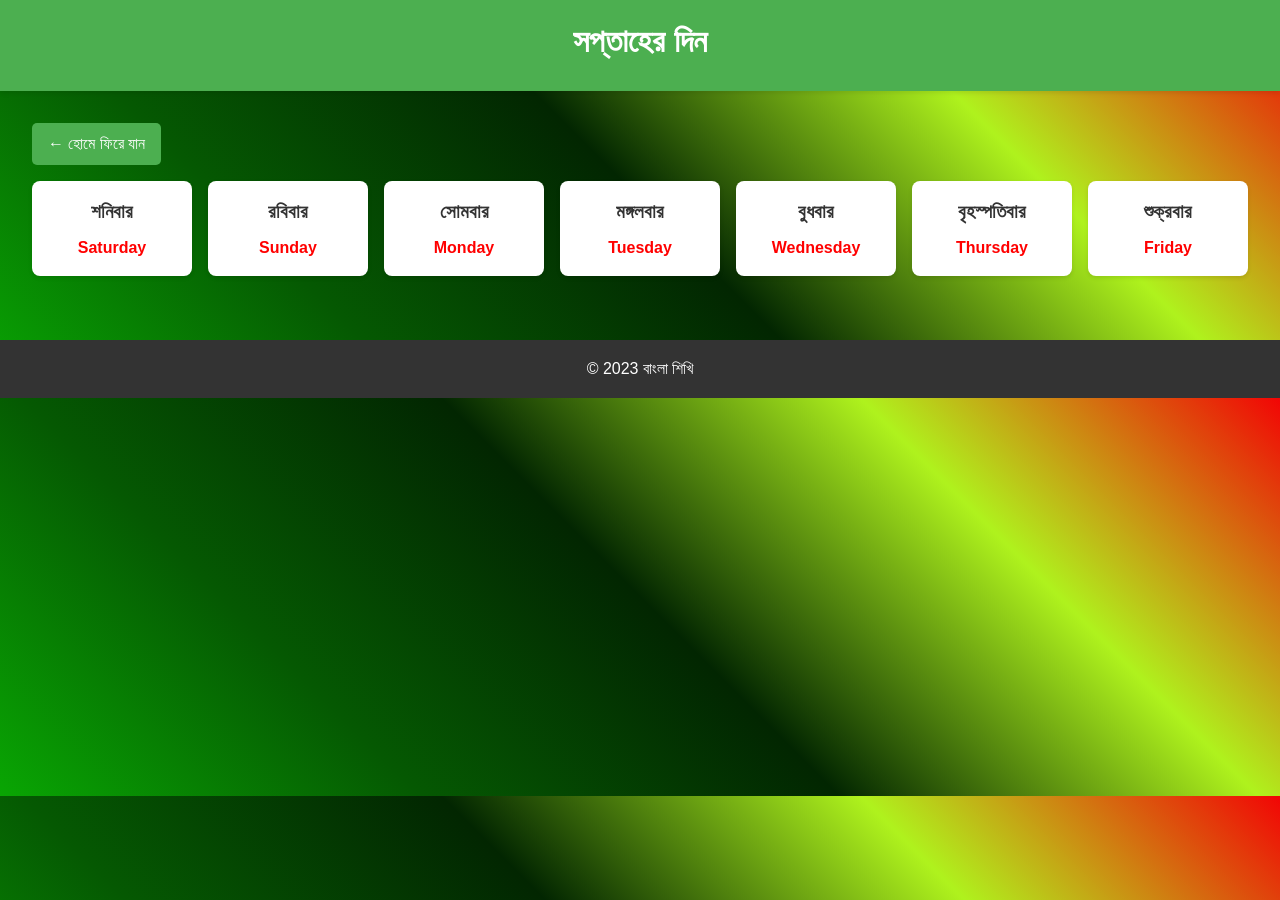
<file: pages/days.html>
<!DOCTYPE html>
<html lang="bn">
<head>
    <meta charset="UTF-8">
    <meta name="viewport" content="width=device-width, initial-scale=1.0">
    <title>বাংলা শিখি - সপ্তাহের দিন</title>
    <link rel="stylesheet" href="../style.css">
</head>
<body class="days-page">
    <header>
        <h1>সপ্তাহের দিন</h1>
    </header>
    
    <main class="page-container">
        <a href="../index.html" class="back-button">← হোমে ফিরে যান</a>
        
        <div class="item-grid">
            <div class="item-card day-item" data-audio="../audio/days/saturday.mp3">
                <h3>শনিবার</h3>
                <p>Saturday</p>
            </div>
            
            <div class="item-card day-item" data-audio="../audio/days/sunday.mp3">
                <h3>রবিবার</h3>
                <p>Sunday</p>
            </div>
            
            <div class="item-card day-item" data-audio="../audio/days/monday.mp3">
                <h3>সোমবার</h3>
                <p>Monday</p>
            </div>

            <div class="item-card day-item" data-audio="../audio/days/monday.mp3">
                <h3>মঙ্গলবার</h3>
                <p>Tuesday</p>
            </div>

            <div class="item-card day-item" data-audio="../audio/days/monday.mp3">
                <h3>বুধবার</h3>
                <p>Wednesday</p>
            </div>

            <div class="item-card day-item" data-audio="../audio/days/monday.mp3">
                <h3>বৃহস্পতিবার</h3>
                <p>Thursday</p>
            </div>
            
            <div class="item-card day-item" data-audio="../audio/days/monday.mp3">
                <h3>শুক্রবার</h3>
                <p>Friday</p>
            </div>
        </div>
    </main>
    
    <footer>
        <p>© 2023 বাংলা শিখি</p>
    </footer>
    
    <script src="../script.js"></script>
    <script>
        document.querySelectorAll('.day-item').forEach(item => {
            item.addEventListener('click', function() {
                const audioPath = this.getAttribute('data-audio');
                const audio = new Audio(audioPath);
                audio.play().catch(e => console.log("Audio error:", e));
            });
        });
    </script>
</body>
</html>
</file>
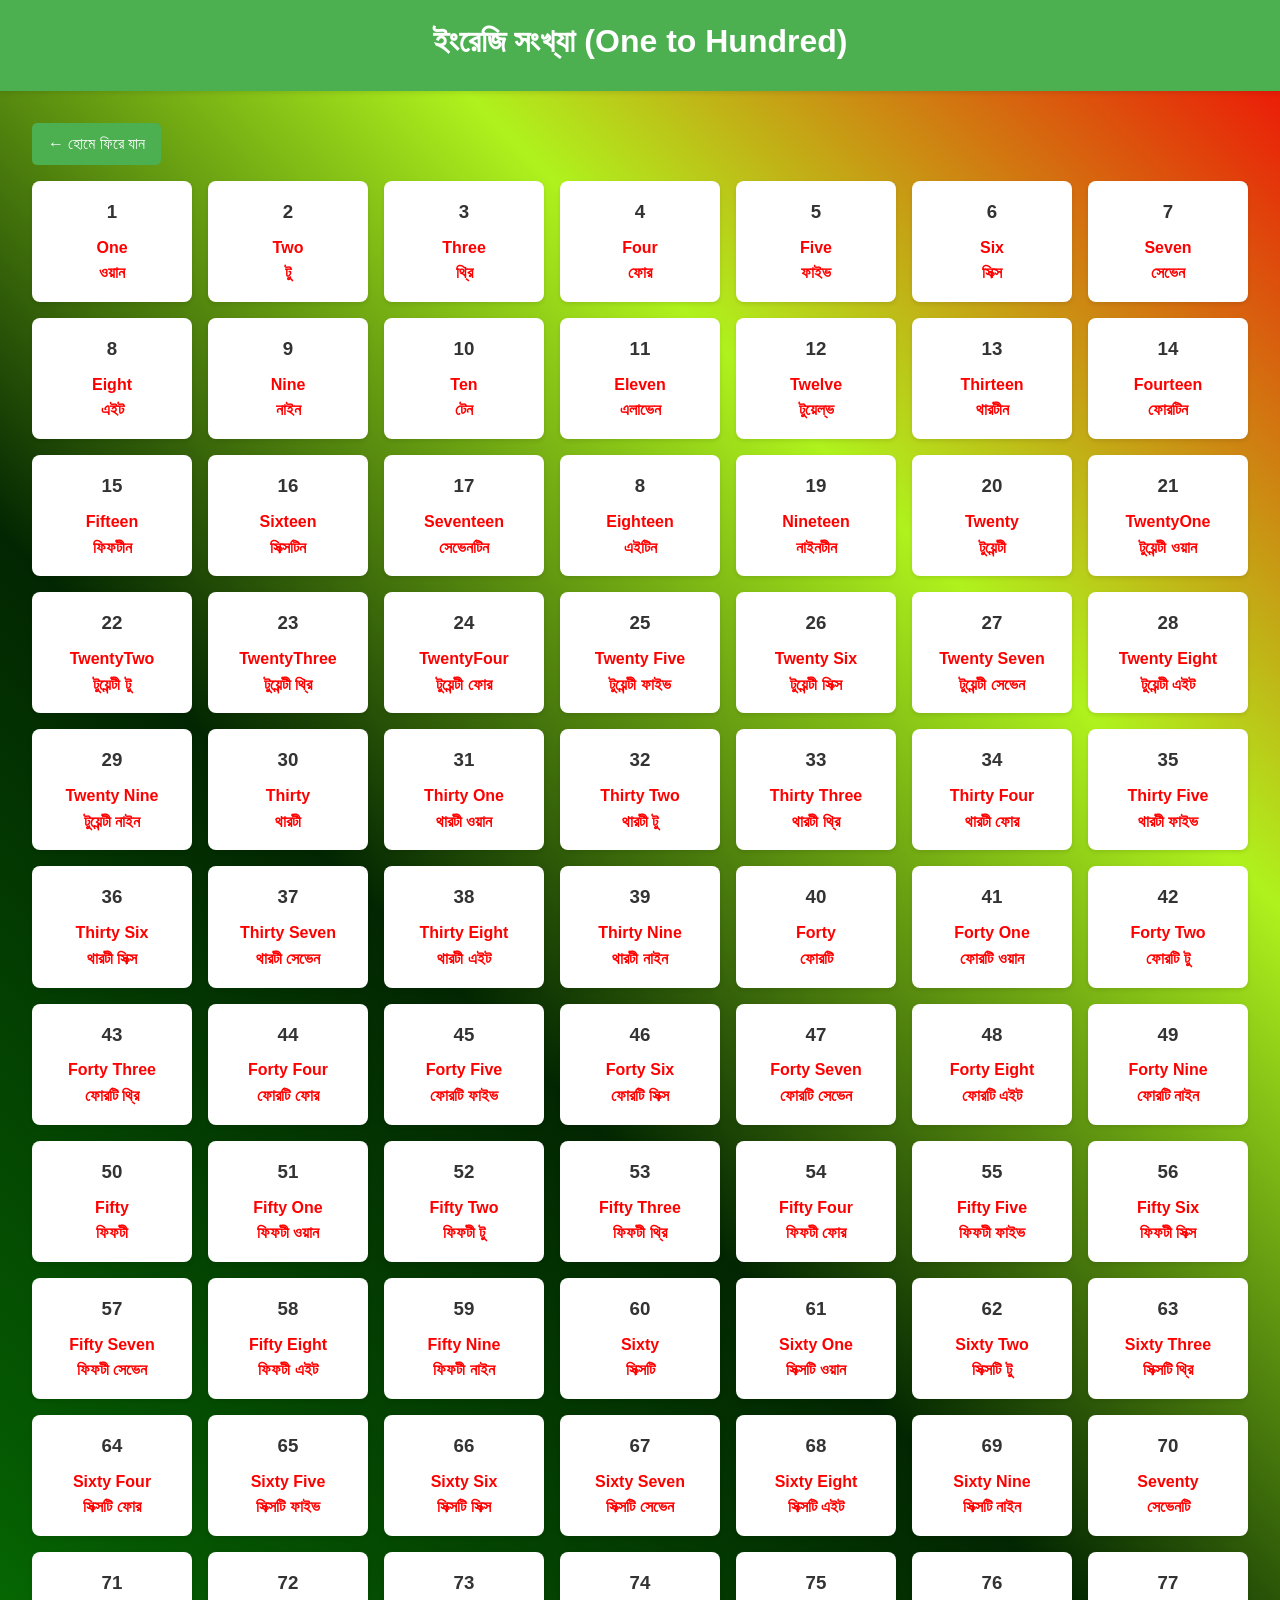
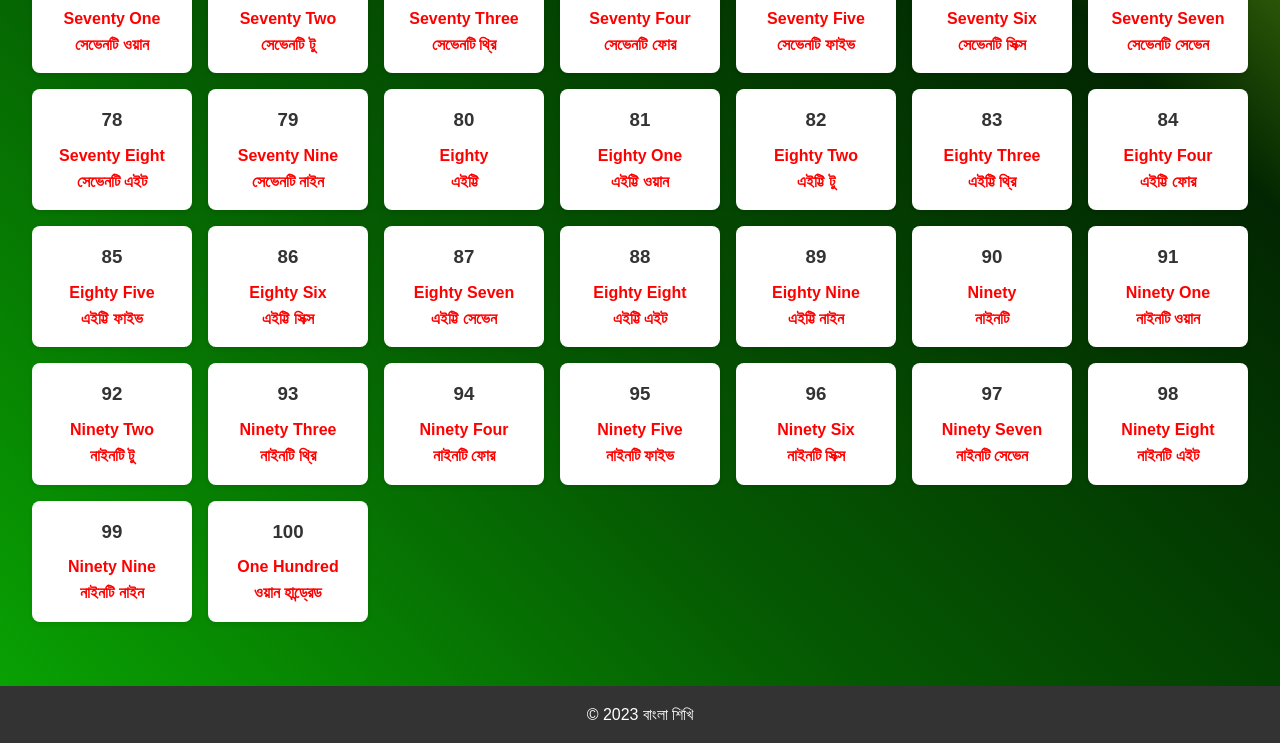
<file: pages/english-numbers.html>
<!DOCTYPE html>
<html lang="bn">
<head>
    <meta charset="UTF-8">
    <meta name="viewport" content="width=device-width, initial-scale=1.0">
    <title>বাংলা শিখি - ইংরেজি সংখ্যা</title>
    <link rel="stylesheet" href="../style.css">
</head>
<body class="english-numbers-page">
    <header>
        <h1>ইংরেজি সংখ্যা (One to Hundred)</h1>
    </header>
    
    <main class="page-container">
        <a href="../index.html" class="back-button">← হোমে ফিরে যান</a>
        
        <div class="item-grid">
            <div class="item-card english-number-item" data-audio="../audio/english-numbers/one.mp3">
                <h3>1</h3>
                <p>One</p>
                <p>ওয়ান</p>
            </div>
            
            <div class="item-card english-number-item" data-audio="../audio/english-numbers/two.mp3">
                <h3>2</h3>
                <p>Two</p>
                <p>টু</p>
            </div>
            
            <div class="item-card english-number-item" data-audio="../audio/english-numbers/three.mp3">
                <h3>3</h3>
                <p>Three</p>
                <p>থ্রি</p>
            </div>
            
            <div class="item-card english-number-item" data-audio="../audio/english-numbers/four.mp3">
                <h3>4</h3>
                <p>Four</p>
                <p>ফোর</p>
            </div>
            
            <div class="item-card english-number-item" data-audio="../audio/english-numbers/five.mp3">
                <h3>5</h3>
                <p>Five</p>
                <p>ফাইভ</p>
            </div>
            
            <div class="item-card english-number-item" data-audio="../audio/english-numbers/six.mp3">
                <h3>6</h3>
                <p>Six</p>
                <p>সিক্স</p>
            </div>
            
            <div class="item-card english-number-item" data-audio="../audio/english-numbers/seven.mp3">
                <h3>7</h3>
                <p>Seven</p>
                <p>সেভেন</p>
            </div>
            
            <div class="item-card english-number-item" data-audio="../audio/english-numbers/eight.mp3">
                <h3>8</h3>
                <p>Eight</p>
                <p>এইট</p>
            </div>
            
            <div class="item-card english-number-item" data-audio="../audio/english-numbers/nine.mp3">
                <h3>9</h3>
                <p>Nine</p>
                <p>নাইন</p>
            </div>
            
            <div class="item-card english-number-item" data-audio="../audio/english-numbers/ten.mp3">
                <h3>10</h3>
                <p>Ten</p>
                <p>টেন</p>
            </div>

            <div class="item-card english-number-item" data-audio="../audio/english-numbers/one.mp3">
                <h3>11</h3>
                <p>Eleven</p>
                <p>এলাভেন</p>
            </div>
            
            <div class="item-card english-number-item" data-audio="../audio/english-numbers/two.mp3">
                <h3>12</h3>
                <p>Twelve</p>
                <p>টুয়েল্ভ</p>
            </div>
            
            <div class="item-card english-number-item" data-audio="../audio/english-numbers/three.mp3">
                <h3>13</h3>
                <p>Thirteen</p>
                <p>থারটীন</p>
            </div>
            
            <div class="item-card english-number-item" data-audio="../audio/english-numbers/four.mp3">
                <h3>14</h3>
                <p>Fourteen</p>
                <p>ফোরটিন</p>
            </div>
            
            <div class="item-card english-number-item" data-audio="../audio/english-numbers/five.mp3">
                <h3>15</h3>
                <p>Fifteen</p>
                <p>ফিফটীন</p>
            </div>
            
            <div class="item-card english-number-item" data-audio="../audio/english-numbers/six.mp3">
                <h3>16</h3>
                <p>Sixteen</p>
                <p>সিক্সটিন</p>
            </div>
            
            <div class="item-card english-number-item" data-audio="../audio/english-numbers/seven.mp3">
                <h3>17</h3>
                <p>Seventeen</p>
                <p>সেভেনটিন</p>
            </div>
            
            <div class="item-card english-number-item" data-audio="../audio/english-numbers/eight.mp3">
                <h3>8</h3>
                <p>Eighteen</p>
                <p>এইটিন</p>
            </div>
            
            <div class="item-card english-number-item" data-audio="../audio/english-numbers/nine.mp3">
                <h3>19</h3>
                <p>Nineteen</p>
                <p>নাইনটীন</p>
            </div>
            
            <div class="item-card english-number-item" data-audio="../audio/english-numbers/ten.mp3">
                <h3>20</h3>
                <p>Twenty</p>
                <p>টুয়েন্টী</p>
            </div>

            <div class="item-card english-number-item" data-audio="../audio/english-numbers/one.mp3">
                <h3>21</h3>
                <p>TwentyOne</p>
                <p>টুয়েন্টী ওয়ান</p>
            </div>
            
            <div class="item-card english-number-item" data-audio="../audio/english-numbers/two.mp3">
                <h3>22</h3>
                <p>TwentyTwo</p>
                <p>টুয়েন্টী টু</p>
            </div>
            
            <div class="item-card english-number-item" data-audio="../audio/english-numbers/three.mp3">
                <h3>23</h3>
                <p>TwentyThree</p>
                <p>টুয়েন্টী থ্রি</p>
            </div>
            
            <div class="item-card english-number-item" data-audio="../audio/english-numbers/four.mp3">
                <h3>24</h3>
                <p>TwentyFour</p>
                <p>টুয়েন্টী ফোর</p>
            </div>
            
            <div class="item-card english-number-item" data-audio="../audio/english-numbers/five.mp3">
                <h3>25</h3>
                <p>Twenty Five</p>
                <p>টুয়েন্টী ফাইভ</p>
            </div>
            
            <div class="item-card english-number-item" data-audio="../audio/english-numbers/six.mp3">
                <h3>26</h3>
                <p>Twenty Six</p>
                <p>টুয়েন্টী সিক্স</p>
            </div>
            
            <div class="item-card english-number-item" data-audio="../audio/english-numbers/seven.mp3">
                <h3>27</h3>
                <p>Twenty Seven</p>
                <p>টুয়েন্টী সেভেন</p>
            </div>
            
            <div class="item-card english-number-item" data-audio="../audio/english-numbers/eight.mp3">
                <h3>28</h3>
                <p>Twenty Eight</p>
                <p>টুয়েন্টী এইট</p>
            </div>
            
            <div class="item-card english-number-item" data-audio="../audio/english-numbers/nine.mp3">
                <h3>29</h3>
                <p>Twenty Nine</p>
                <p>টুয়েন্টী নাইন</p>
            </div>
            
            <div class="item-card english-number-item" data-audio="../audio/english-numbers/ten.mp3">
                <h3>30</h3>
                <p>Thirty </p>
                <p>থারটী </p>
            </div>

            <div class="item-card english-number-item" data-audio="../audio/english-numbers/one.mp3">
                <h3>31</h3>
                <p>Thirty One</p>
                <p>থারটী ওয়ান</p>
            </div>
            
            <div class="item-card english-number-item" data-audio="../audio/english-numbers/two.mp3">
                <h3>32</h3>
                <p>Thirty Two</p>
                <p>থারটী টু</p>
            </div>
            
            <div class="item-card english-number-item" data-audio="../audio/english-numbers/three.mp3">
                <h3>33</h3>
                <p>Thirty Three</p>
                <p>থারটী থ্রি</p>
            </div>
            
            <div class="item-card english-number-item" data-audio="../audio/english-numbers/four.mp3">
                <h3>34</h3>
                <p>Thirty Four</p>
                <p>থারটী ফোর</p>
            </div>
            
            <div class="item-card english-number-item" data-audio="../audio/english-numbers/five.mp3">
                <h3>35</h3>
                <p>Thirty Five</p>
                <p>থারটী ফাইভ</p>
            </div>
            
            <div class="item-card english-number-item" data-audio="../audio/english-numbers/six.mp3">
                <h3>36</h3>
                <p>Thirty Six</p>
                <p>থারটী সিক্স</p>
            </div>
            
            <div class="item-card english-number-item" data-audio="../audio/english-numbers/seven.mp3">
                <h3>37</h3>
                <p>Thirty Seven</p>
                <p>থারটী সেভেন</p>
            </div>
            
            <div class="item-card english-number-item" data-audio="../audio/english-numbers/eight.mp3">
                <h3>38</h3>
                <p>Thirty Eight</p>
                <p>থারটী এইট</p>
            </div>
            
            <div class="item-card english-number-item" data-audio="../audio/english-numbers/nine.mp3">
                <h3>39</h3>
                <p>Thirty Nine</p>
                <p>থারটী নাইন</p>
            </div>
            
            <div class="item-card english-number-item" data-audio="../audio/english-numbers/ten.mp3">
                <h3>40</h3>
                <p>Forty </p>
                <p>ফোরটি </p>
            </div>

            <div class="item-card english-number-item" data-audio="../audio/english-numbers/one.mp3">
                <h3>41</h3>
                <p>Forty One</p>
                <p>ফোরটি ওয়ান</p>
            </div>
            
            <div class="item-card english-number-item" data-audio="../audio/english-numbers/two.mp3">
                <h3>42</h3>
                <p>Forty Two</p>
                <p>ফোরটি টু</p>
            </div>
            
            <div class="item-card english-number-item" data-audio="../audio/english-numbers/three.mp3">
                <h3>43</h3>
                <p>Forty Three</p>
                <p>ফোরটি থ্রি</p>
            </div>
            
            <div class="item-card english-number-item" data-audio="../audio/english-numbers/four.mp3">
                <h3>44</h3>
                <p>Forty Four</p>
                <p>ফোরটি ফোর</p>
            </div>
            
            <div class="item-card english-number-item" data-audio="../audio/english-numbers/five.mp3">
                <h3>45</h3>
                <p>Forty Five</p>
                <p>ফোরটি ফাইভ</p>
            </div>
            
            <div class="item-card english-number-item" data-audio="../audio/english-numbers/six.mp3">
                <h3>46</h3>
                <p>Forty Six</p>
                <p>ফোরটি সিক্স</p>
            </div>
            
            <div class="item-card english-number-item" data-audio="../audio/english-numbers/seven.mp3">
                <h3>47</h3>
                <p>Forty Seven</p>
                <p>ফোরটি সেভেন</p>
            </div>
            
            <div class="item-card english-number-item" data-audio="../audio/english-numbers/eight.mp3">
                <h3>48</h3>
                <p>Forty Eight</p>
                <p>ফোরটি এইট</p>
            </div>
            
            <div class="item-card english-number-item" data-audio="../audio/english-numbers/nine.mp3">
                <h3>49</h3>
                <p>Forty Nine</p>
                <p>ফোরটি নাইন</p>
            </div>
            
            <div class="item-card english-number-item" data-audio="../audio/english-numbers/ten.mp3">
                <h3>50</h3>
                <p>Fifty </p>
                <p>ফিফটী </p>
            </div>

            <div class="item-card english-number-item" data-audio="../audio/english-numbers/one.mp3">
                <h3>51</h3>
                <p>Fifty One</p>
                <p>ফিফটী ওয়ান</p>
            </div>
            
            <div class="item-card english-number-item" data-audio="../audio/english-numbers/two.mp3">
                <h3>52</h3>
                <p>Fifty Two</p>
                <p>ফিফটী টু</p>
            </div>
            
            <div class="item-card english-number-item" data-audio="../audio/english-numbers/three.mp3">
                <h3>53</h3>
                <p>Fifty Three</p>
                <p>ফিফটী থ্রি</p>
            </div>
            
            <div class="item-card english-number-item" data-audio="../audio/english-numbers/four.mp3">
                <h3>54</h3>
                <p>Fifty Four</p>
                <p>ফিফটী ফোর</p>
            </div>
            
            <div class="item-card english-number-item" data-audio="../audio/english-numbers/five.mp3">
                <h3>55</h3>
                <p>Fifty Five</p>
                <p>ফিফটী ফাইভ</p>
            </div>
            
            <div class="item-card english-number-item" data-audio="../audio/english-numbers/six.mp3">
                <h3>56</h3>
                <p>Fifty Six</p>
                <p>ফিফটী সিক্স</p>
            </div>
            
            <div class="item-card english-number-item" data-audio="../audio/english-numbers/seven.mp3">
                <h3>57</h3>
                <p>Fifty Seven</p>
                <p>ফিফটী সেভেন</p>
            </div>
            
            <div class="item-card english-number-item" data-audio="../audio/english-numbers/eight.mp3">
                <h3>58</h3>
                <p>Fifty Eight</p>
                <p>ফিফটী এইট</p>
            </div>
            
            <div class="item-card english-number-item" data-audio="../audio/english-numbers/nine.mp3">
                <h3>59</h3>
                <p>Fifty Nine</p>
                <p>ফিফটী নাইন</p>
            </div>
            
            <div class="item-card english-number-item" data-audio="../audio/english-numbers/ten.mp3">
                <h3>60</h3>
                <p>Sixty </p>
                <p>সিক্সটি</p>
            </div>

            <div class="item-card english-number-item" data-audio="../audio/english-numbers/one.mp3">
                <h3>61</h3>
                <p>Sixty One</p>
                <p>সিক্সটি ওয়ান</p>
            </div>
            
            <div class="item-card english-number-item" data-audio="../audio/english-numbers/two.mp3">
                <h3>62</h3>
                <p>Sixty Two</p>
                <p>সিক্সটি টু</p>
            </div>
            
            <div class="item-card english-number-item" data-audio="../audio/english-numbers/three.mp3">
                <h3>63</h3>
                <p>Sixty Three</p>
                <p>সিক্সটি থ্রি</p>
            </div>
            
            <div class="item-card english-number-item" data-audio="../audio/english-numbers/four.mp3">
                <h3>64</h3>
                <p>Sixty Four</p>
                <p>সিক্সটি ফোর</p>
            </div>
            
            <div class="item-card english-number-item" data-audio="../audio/english-numbers/five.mp3">
                <h3>65</h3>
                <p>Sixty Five</p>
                <p>সিক্সটি ফাইভ</p>
            </div>
            
            <div class="item-card english-number-item" data-audio="../audio/english-numbers/six.mp3">
                <h3>66</h3>
                <p>Sixty Six</p>
                <p>সিক্সটি সিক্স</p>
            </div>
            
            <div class="item-card english-number-item" data-audio="../audio/english-numbers/seven.mp3">
                <h3>67</h3>
                <p>Sixty Seven</p>
                <p>সিক্সটি সেভেন</p>
            </div>
            
            <div class="item-card english-number-item" data-audio="../audio/english-numbers/eight.mp3">
                <h3>68</h3>
                <p>Sixty Eight</p>
                <p>সিক্সটি এইট</p>
            </div>
            
            <div class="item-card english-number-item" data-audio="../audio/english-numbers/nine.mp3">
                <h3>69</h3>
                <p>Sixty Nine</p>
                <p>সিক্সটি নাইন</p>
            </div>
            
            <div class="item-card english-number-item" data-audio="../audio/english-numbers/ten.mp3">
                <h3>70</h3>
                <p>Seventy </p>
                <p>সেভেনটি </p>
            </div>

            <div class="item-card english-number-item" data-audio="../audio/english-numbers/one.mp3">
                <h3>71</h3>
                <p>Seventy One</p>
                <p>সেভেনটি ওয়ান</p>
            </div>
            
            <div class="item-card english-number-item" data-audio="../audio/english-numbers/two.mp3">
                <h3>72</h3>
                <p>Seventy Two</p>
                <p>সেভেনটি টু</p>
            </div>
            
            <div class="item-card english-number-item" data-audio="../audio/english-numbers/three.mp3">
                <h3>73</h3>
                <p>Seventy Three</p>
                <p>সেভেনটি থ্রি</p>
            </div>
            
            <div class="item-card english-number-item" data-audio="../audio/english-numbers/four.mp3">
                <h3>74</h3>
                <p>Seventy Four</p>
                <p>সেভেনটি ফোর</p>
            </div>
            
            <div class="item-card english-number-item" data-audio="../audio/english-numbers/five.mp3">
                <h3>75</h3>
                <p>Seventy Five</p>
                <p>সেভেনটি ফাইভ</p>
            </div>
            
            <div class="item-card english-number-item" data-audio="../audio/english-numbers/six.mp3">
                <h3>76</h3>
                <p>Seventy Six</p>
                <p>সেভেনটি সিক্স</p>
            </div>
            
            <div class="item-card english-number-item" data-audio="../audio/english-numbers/seven.mp3">
                <h3>77</h3>
                <p>Seventy Seven</p>
                <p>সেভেনটি সেভেন</p>
            </div>
            
            <div class="item-card english-number-item" data-audio="../audio/english-numbers/eight.mp3">
                <h3>78</h3>
                <p>Seventy Eight</p>
                <p>সেভেনটি এইট</p>
            </div>
            
            <div class="item-card english-number-item" data-audio="../audio/english-numbers/nine.mp3">
                <h3>79</h3>
                <p>Seventy Nine</p>
                <p>সেভেনটি নাইন</p>
            </div>
            
            <div class="item-card english-number-item" data-audio="../audio/english-numbers/ten.mp3">
                <h3>80</h3>
                <p>Eighty </p>
                <p>এইট্টি </p>
            </div>

            <div class="item-card english-number-item" data-audio="../audio/english-numbers/one.mp3">
                <h3>81</h3>
                <p>Eighty One</p>
                <p>এইট্টি ওয়ান</p>
            </div>
            
            <div class="item-card english-number-item" data-audio="../audio/english-numbers/two.mp3">
                <h3>82</h3>
                <p>Eighty Two</p>
                <p>এইট্টি টু</p>
            </div>
            
            <div class="item-card english-number-item" data-audio="../audio/english-numbers/three.mp3">
                <h3>83</h3>
                <p>Eighty Three</p>
                <p>এইট্টি থ্রি</p>
            </div>
            
            <div class="item-card english-number-item" data-audio="../audio/english-numbers/four.mp3">
                <h3>84</h3>
                <p>Eighty Four</p>
                <p>এইট্টি ফোর</p>
            </div>
            
            <div class="item-card english-number-item" data-audio="../audio/english-numbers/five.mp3">
                <h3>85</h3>
                <p>Eighty Five</p>
                <p>এইট্টি ফাইভ</p>
            </div>
            
            <div class="item-card english-number-item" data-audio="../audio/english-numbers/six.mp3">
                <h3>86</h3>
                <p>Eighty Six</p>
                <p>এইট্টি সিক্স</p>
            </div>
            
            <div class="item-card english-number-item" data-audio="../audio/english-numbers/seven.mp3">
                <h3>87</h3>
                <p>Eighty Seven</p>
                <p>এইট্টি সেভেন</p>
            </div>
            
            <div class="item-card english-number-item" data-audio="../audio/english-numbers/eight.mp3">
                <h3>88</h3>
                <p>Eighty Eight</p>
                <p>এইট্টি এইট</p>
            </div>
            
            <div class="item-card english-number-item" data-audio="../audio/english-numbers/nine.mp3">
                <h3>89</h3>
                <p>Eighty Nine</p>
                <p>এইট্টি নাইন</p>
            </div>
            
            <div class="item-card english-number-item" data-audio="../audio/english-numbers/ten.mp3">
                <h3>90</h3>
                <p>Ninety </p>
                <p>নাইনটি</p>
            </div>

            <div class="item-card english-number-item" data-audio="../audio/english-numbers/one.mp3">
                <h3>91</h3>
                <p>Ninety One</p>
                <p>নাইনটি ওয়ান</p>
            </div>
            
            <div class="item-card english-number-item" data-audio="../audio/english-numbers/two.mp3">
                <h3>92</h3>
                <p>Ninety Two</p>
                <p>নাইনটি টু</p>
            </div>
            
            <div class="item-card english-number-item" data-audio="../audio/english-numbers/three.mp3">
                <h3>93</h3>
                <p>Ninety Three</p>
                <p>নাইনটি থ্রি</p>
            </div>
            
            <div class="item-card english-number-item" data-audio="../audio/english-numbers/four.mp3">
                <h3>94</h3>
                <p>Ninety Four</p>
                <p>নাইনটি ফোর</p>
            </div>
            
            <div class="item-card english-number-item" data-audio="../audio/english-numbers/five.mp3">
                <h3>95</h3>
                <p>Ninety Five</p>
                <p>নাইনটি ফাইভ</p>
            </div>
            
            <div class="item-card english-number-item" data-audio="../audio/english-numbers/six.mp3">
                <h3>96</h3>
                <p>Ninety Six</p>
                <p>নাইনটি সিক্স</p>
            </div>
            
            <div class="item-card english-number-item" data-audio="../audio/english-numbers/seven.mp3">
                <h3>97</h3>
                <p>Ninety Seven</p>
                <p>নাইনটি সেভেন</p>
            </div>
            
            <div class="item-card english-number-item" data-audio="../audio/english-numbers/eight.mp3">
                <h3>98</h3>
                <p>Ninety Eight</p>
                <p>নাইনটি এইট</p>
            </div>
            
            <div class="item-card english-number-item" data-audio="../audio/english-numbers/nine.mp3">
                <h3>99</h3>
                <p>Ninety Nine</p>
                <p>নাইনটি নাইন</p>
            </div>
            
            <div class="item-card english-number-item" data-audio="../audio/english-numbers/ten.mp3">
                <h3>100</h3>
                <p>One Hundred</p>
                <p>ওয়ান হান্ড্রেড</p>
            </div>
            
        </div>
    </main>
    
    <footer>
        <p>© 2023 বাংলা শিখি</p>
    </footer>
    
    <script src="../script.js"></script>
    <script>
        document.querySelectorAll('.english-number-item').forEach(item => {
            item.addEventListener('click', function() {
                const audioPath = this.getAttribute('data-audio');
                const audio = new Audio(audioPath);
                audio.play().catch(e => console.log("Audio error:", e));
            });
        });
    </script>
</body>
</html>
</file>
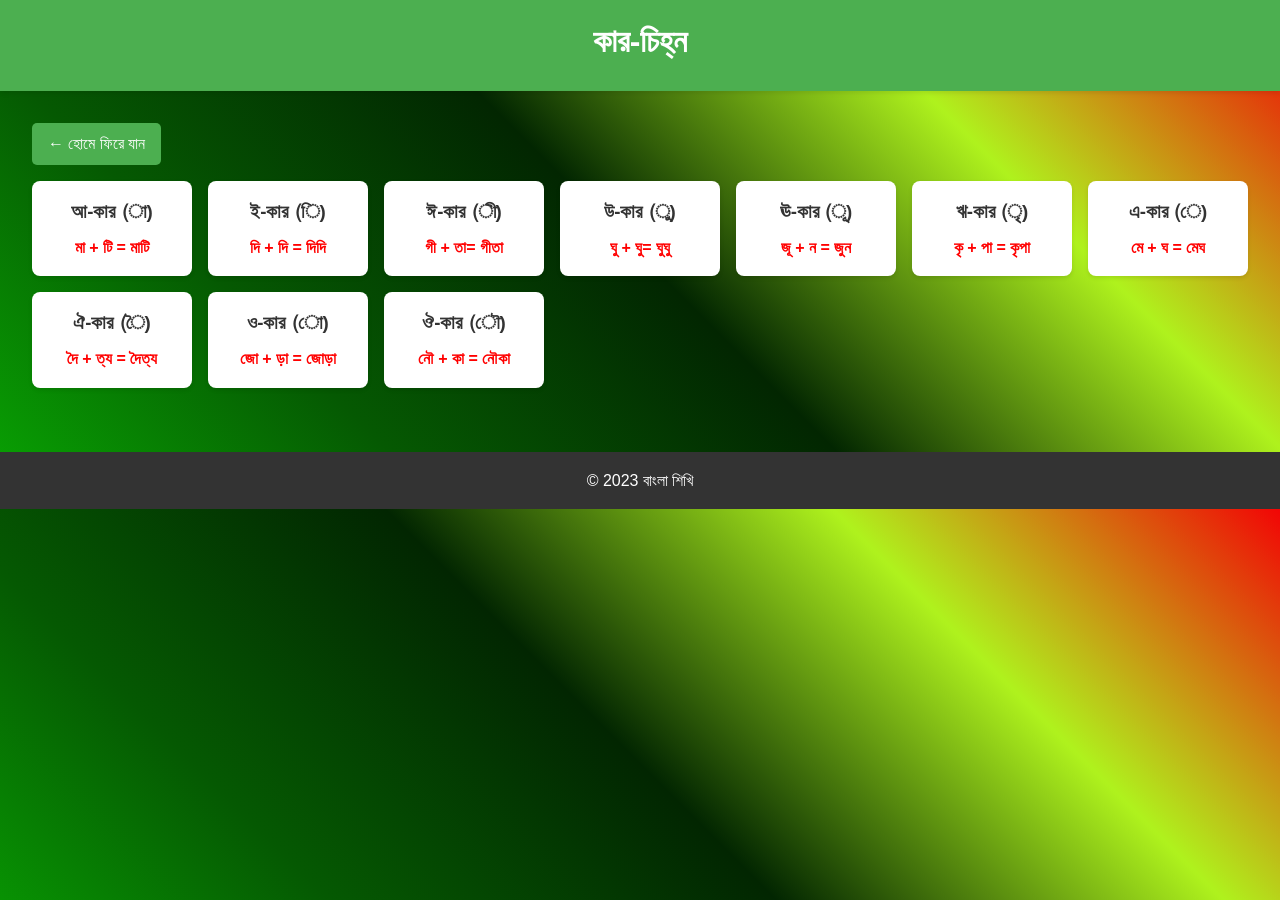
<file: pages/kar.html>
<!DOCTYPE html>
<html lang="bn">
<head>
    <meta charset="UTF-8">
    <meta name="viewport" content="width=device-width, initial-scale=1.0">
    <title>বাংলা শিখি - কার-চিহ্ন</title>
    <link rel="stylesheet" href="../style.css">
</head>
<body class="kar-page">
    <header>
        <h1>কার-চিহ্ন</h1>
    </header>
    
    <main class="page-container">
        <a href="../index.html" class="back-button">← হোমে ফিরে যান</a>
        
        <div class="item-grid">
            <div class="item-card kar-item" data-audio="../audio/kar/akar.mp3">
                <h3>আ-কার (া)</h3>
                <p>ম<span class="highlight">া</span> + টি = মাটি</p>
            </div>
            
            <div class="item-card kar-item" data-audio="../audio/kar/ikar.mp3">
                <h3>ই-কার (ি)</h3>
                <p>দ<span class="highlight">ি</span> + দি = দিদি</p>
            </div>
            
            <div class="item-card kar-item" data-audio="../audio/kar/eekar.mp3">
                <h3>ঈ-কার (ী)</h3>
                <p>গ<span class="highlight">ী</span> + তা= গীতা</p>
            </div>
            
            <div class="item-card kar-item" data-audio="../audio/kar/ukar.mp3">
                <h3>উ-কার (ু)</h3>
                <p>ঘ<span class="highlight">ু</span> + ঘু= ঘুঘু</p>
            </div>
            
            <div class="item-card kar-item" data-audio="../audio/kar/ookar.mp3">
                <h3>ঊ-কার (ূ)</h3>
                <p>জ<span class="highlight">ূ</span> + ন = জুন</p>
            </div>
            
            <div class="item-card kar-item" data-audio="../audio/kar/rikar.mp3">
                <h3>ঋ-কার (ৃ)</h3>
                <p>ক<span class="highlight">ৃ</span> + পা = কৃপা</p>
            </div>
            
            <div class="item-card kar-item" data-audio="../audio/kar/ekar.mp3">
                <h3>এ-কার (ে)</h3>
                <p>ম<span class="highlight">ে</span> + ঘ = মেঘ</p>
            </div>
            
            <div class="item-card kar-item" data-audio="../audio/kar/oikar.mp3">
                <h3>ঐ-কার (ৈ)</h3>
                <p>দ<span class="highlight">ৈ</span> + ত্য = দৈত্য</p>
            </div>
            
            <div class="item-card kar-item" data-audio="../audio/kar/okar.mp3">
                <h3>ও-কার (ো)</h3>
                <p>জ<span class="highlight">ো</span> + ড়া = জোড়া</p>
            </div>
            
            <div class="item-card kar-item" data-audio="../audio/kar/oukar.mp3">
                <h3>ঔ-কার (ৌ)</h3>
                <p>ন<span class="highlight">ৌ</span> + কা = নৌকা</p>
            </div>
        </div>
    </main>
    
    <footer>
        <p>© 2023 বাংলা শিখি</p>
    </footer>
    
    <script src="../script.js"></script>
    <script>
        document.querySelectorAll('.kar-item').forEach(item => {
            item.addEventListener('click', function() {
                const audioPath = this.getAttribute('data-audio');
                const audio = new Audio(audioPath);
                audio.play().catch(e => console.log("Audio error:", e));
            });
        });
    </script>
</body>
</html>
</file>
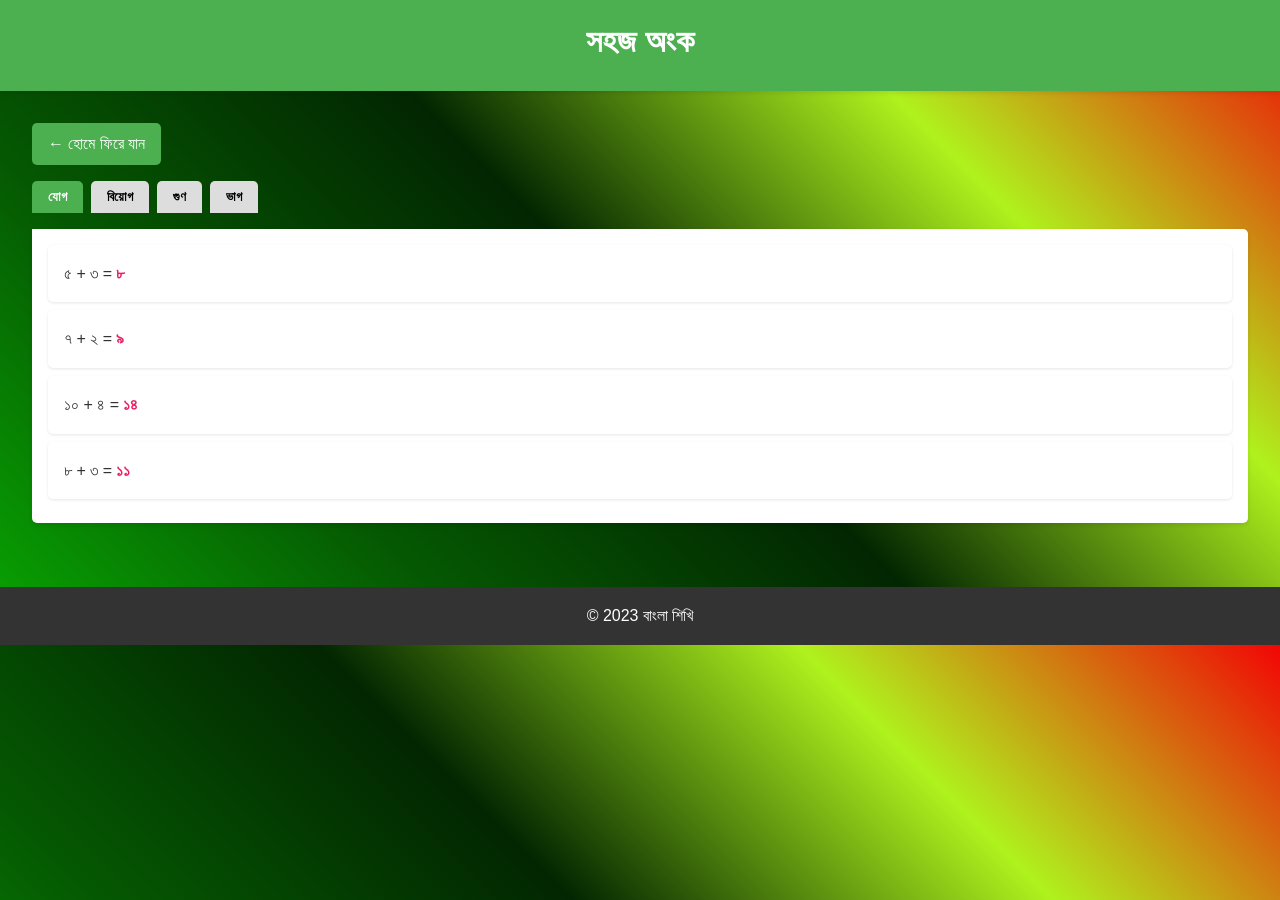
<file: pages/math.html>
<!DOCTYPE html>
<html lang="bn">
<head>
    <meta charset="UTF-8">
    <meta name="viewport" content="width=device-width, initial-scale=1.0">
    <title>বাংলা শিখি - সহজ অংক</title>
    <link rel="stylesheet" href="../style.css">
</head>
<body class="math-page">
    <header>
        <h1>সহজ অংক</h1>
    </header>
    
    <main class="page-container">
        <a href="../index.html" class="back-button">← হোমে ফিরে যান</a>
        
        <div class="math-tabs">
            <button class="math-tab-button active" onclick="openMathTab('addition')">যোগ</button>
            <button class="math-tab-button" onclick="openMathTab('subtraction')">বিয়োগ</button>
            <button class="math-tab-button" onclick="openMathTab('multiplication')">গুণ</button>
            <button class="math-tab-button" onclick="openMathTab('division')">ভাগ</button>
        </div>
        
        <div id="addition" class="math-tab-content" style="display:block;">
            <div class="math-problem">
                <p>৫ + ৩ = <span class="answer">৮</span></p>
            </div>
            <div class="math-problem">
                <p>৭ + ২ = <span class="answer">৯</span></p>
            </div>
            <div class="math-problem">
                <p>১০ + ৪ = <span class="answer">১৪</span></p>
            </div>
            <div class="math-problem">
                <p>৮ + ৩ = <span class="answer">১১</span></p>
            </div>
        </div>
        
        <div id="subtraction" class="math-tab-content">
            <div class="math-problem">
                <p>২০ - ১২ = <span class="answer">৮</span></p>
            </div>
            <div class="math-problem">
                <p>১৮ - ৮ = <span class="answer">১০</span></p>
            </div>
            <div class="math-problem">
                <p>১০ - ৪ = <span class="answer">৬</span></p>
            </div>
            <div class="math-problem">
                <p>৮ - ৩ = <span class="answer">৫</span></p>
            </div>
        </div>
        
        <div id="division" class="math-tab-content">
            <div class="math-problem">
                <p>৪০ ÷ ৪ = <span class="answer">১০</span></p>
            </div>
            <div class="math-problem">
                <p>১৮ ÷ ৩ = <span class="answer">৬</span></p>
            </div>
            <div class="math-problem">
                <p>২০ ÷ ৪ = <span class="answer">৫</span></p>
            </div>
            <div class="math-problem">
                <p>৮ ÷ ২ = <span class="answer">৪</span></p>
            </div>
        </div>

        <div id="multiplication" class="math-tab-content">
            <div class="math-problem">
                <p>৮ × ৪ = <span class="answer">৩২</span></p>
            </div>
            <div class="math-problem">
                <p>৮ × ৫ = <span class="answer">৪০</span></p>
            </div>
            <div class="math-problem">
                <p>৩ × ৭ = <span class="answer">২১</span></p>
            </div>
            <div class="math-problem">
                <p>৮ × ৩ = <span class="answer">২৪</span></p>
            </div>
        </div>

    </main>
    
    <footer>
        <p>© 2023 বাংলা শিখি</p>
    </footer>
    
    <script src="../script.js"></script>
    <script>
        function openMathTab(tabName) {
            const tabContents = document.getElementsByClassName("math-tab-content");
            for (let i = 0; i < tabContents.length; i++) {
                tabContents[i].style.display = "none";
            }
            
            const tabButtons = document.getElementsByClassName("math-tab-button");
            for (let i = 0; i < tabButtons.length; i++) {
                tabButtons[i].className = tabButtons[i].className.replace(" active", "");
            }
            
            document.getElementById(tabName).style.display = "block";
            event.currentTarget.className += " active";
        }
    </script>
</body>
</html>
</file>
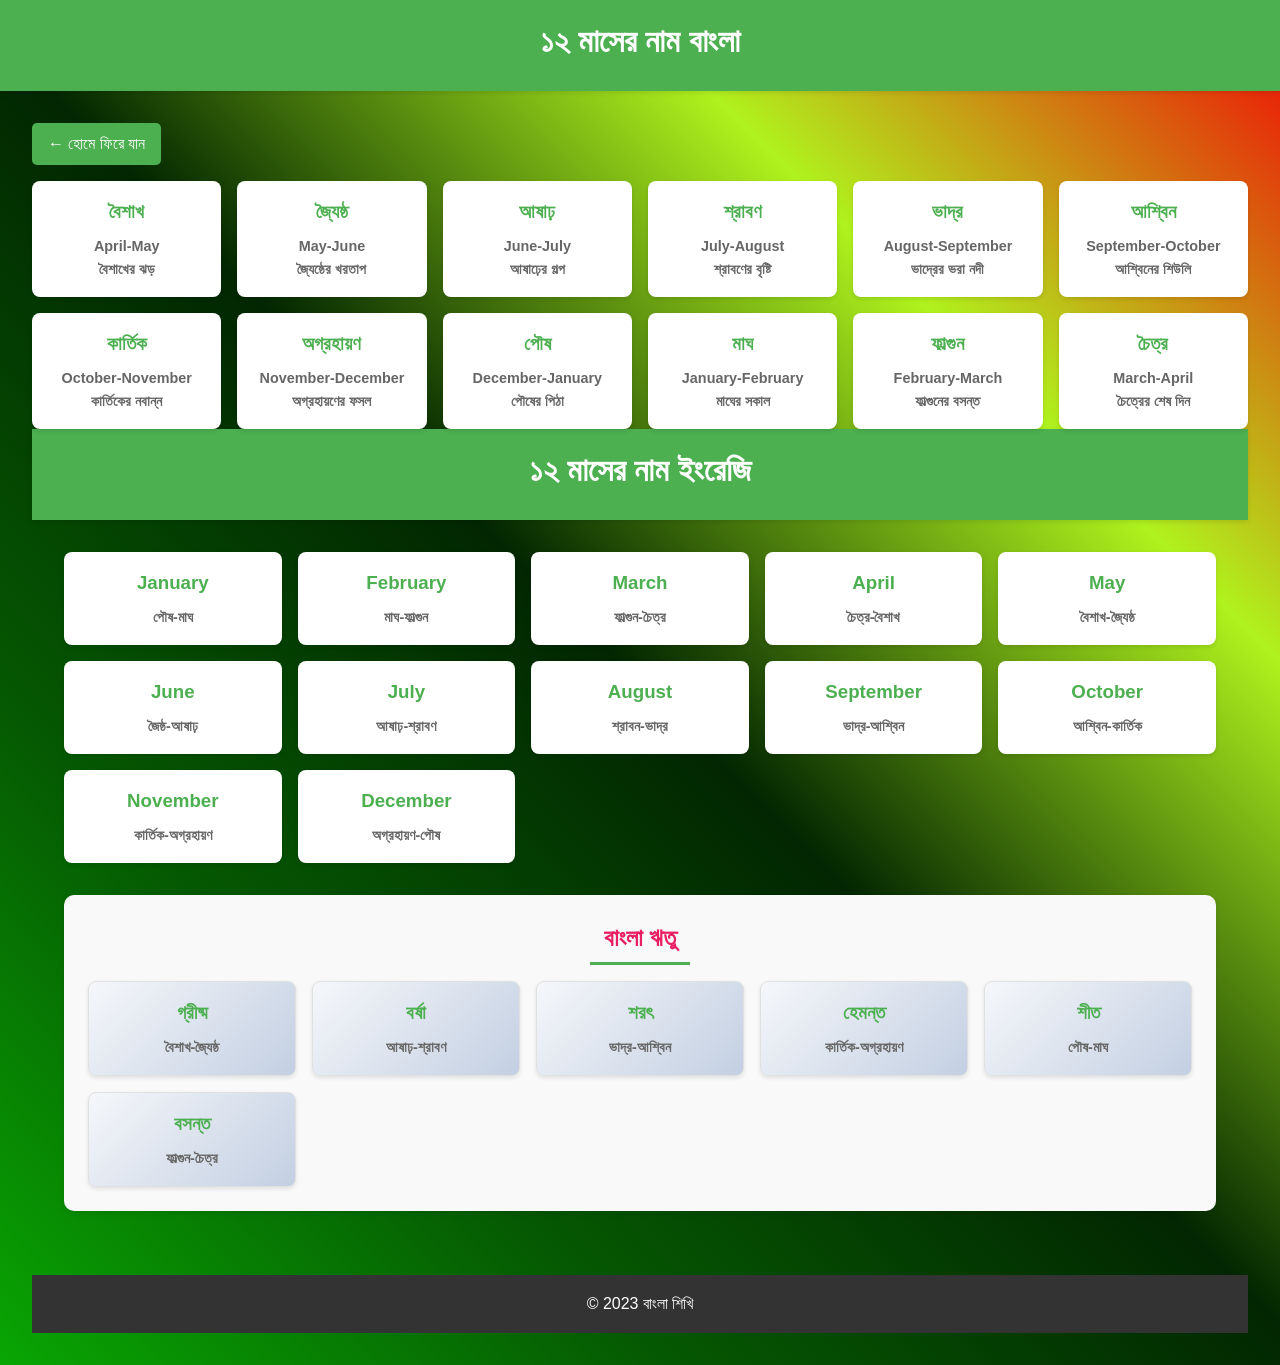
<file: pages/months.html>
<!DOCTYPE html>
<html lang="bn">
<head>
    <meta charset="UTF-8">
    <meta name="viewport" content="width=device-width, initial-scale=1.0">
    <title>বাংলা শিখি - মাসের নাম</title>
    <link rel="stylesheet" href="../style.css">
</head>
<body class="months-page">
    <header>
        <h1>১২ মাসের নাম বাংলা</h1>
    </header> 
    
    <main class="page-container">
        <a href="../index.html" class="back-button">← হোমে ফিরে যান</a>
        
        <div class="item-grid">
            <!-- বাংলা মাস -->
            <div class="item-card month-item" data-audio="../audio/months/boishakh.mp3">
                <h3>বৈশাখ</h3>
                <p>April-May</p>
                <p>বৈশাখের ঝড়</p>
            </div>
            
            <div class="item-card month-item" data-audio="../audio/months/joishtho.mp3">
                <h3>জ্যৈষ্ঠ</h3>
                <p>May-June</p>
                <p>জ্যৈষ্ঠের খরতাপ</p>
            </div>
            
            <div class="item-card month-item" data-audio="../audio/months/ashar.mp3">
                <h3>আষাঢ়</h3>
                <p>June-July</p>
                <p>আষাঢ়ের গল্প</p>
            </div>
            
            <div class="item-card month-item" data-audio="../audio/months/srabon.mp3">
                <h3>শ্রাবণ</h3>
                <p>July-August</p>
                <p>শ্রাবণের বৃষ্টি</p>
            </div>
            
            <div class="item-card month-item" data-audio="../audio/months/bhadro.mp3">
                <h3>ভাদ্র</h3>
                <p>August-September</p>
                <p>ভাদ্রের ভরা নদী</p>
            </div>
            
            <div class="item-card month-item" data-audio="../audio/months/ashwin.mp3">
                <h3>আশ্বিন</h3>
                <p>September-October</p>
                <p>আশ্বিনের শিউলি</p>
            </div>
            
            <div class="item-card month-item" data-audio="../audio/months/kartik.mp3">
                <h3>কার্তিক</h3>
                <p>October-November</p>
                <p>কার্তিকের নবান্ন</p>
            </div>
            
            <div class="item-card month-item" data-audio="../audio/months/ogrohayon.mp3">
                <h3>অগ্রহায়ণ</h3>
                <p>November-December</p>
                <p>অগ্রহায়ণের ফসল</p>
            </div>
            
            <div class="item-card month-item" data-audio="../audio/months/poush.mp3">
                <h3>পৌষ</h3>
                <p>December-January</p>
                <p>পৌষের পিঠা</p>
            </div>
            
            <div class="item-card month-item" data-audio="../audio/months/magh.mp3">
                <h3>মাঘ</h3>
                <p>January-February</p>
                <p>মাঘের সকাল</p>
            </div>
            
            <div class="item-card month-item" data-audio="../audio/months/falgun.mp3">
                <h3>ফাল্গুন</h3>
                <p>February-March</p>
                <p>ফাল্গুনের বসন্ত</p>
            </div>
            
            <div class="item-card month-item" data-audio="../audio/months/choitro.mp3">
                <h3>চৈত্র</h3>
                <p>March-April</p>
                <p>চৈত্রের শেষ দিন</p>
            </div>
        </div>

        <header>
            <h1>১২ মাসের নাম ইংরেজি</h1>
        </header> 
        
        <main class="page-container">
            
            <div class="item-grid">
                <!-- বাংলা মাস -->
                <div class="item-card month-item" data-audio="../audio/months/boishakh.mp3">
                    <h3>January</h3>
                    <p>পৌষ-মাঘ</p>
                   
                </div>
                
                <div class="item-card month-item" data-audio="../audio/months/joishtho.mp3">
                    <h3>February</h3>
                    <p>মাঘ-ফাল্গুন</p>
                    
                </div>
                
                <div class="item-card month-item" data-audio="../audio/months/ashar.mp3">
                    <h3>March</h3>
                    <p>ফাল্গুন-চৈত্র</p>
                    
                </div>
                
                <div class="item-card month-item" data-audio="../audio/months/srabon.mp3">
                    <h3>April</h3>
                    <p>চৈত্র-বৈশাখ</p>
                    
                </div>
                
                <div class="item-card month-item" data-audio="../audio/months/bhadro.mp3">
                    <h3>May</h3>
                    <p>বৈশাখ-জ্যৈষ্ঠ</p>
                    
                </div>
                
                <div class="item-card month-item" data-audio="../audio/months/ashwin.mp3">
                    <h3>June</h3>
                    <p>জৈষ্ঠ-আষাঢ়</p>
                   
                </div>
                
                <div class="item-card month-item" data-audio="../audio/months/kartik.mp3">
                    <h3>July</h3>
                    <p>আষাঢ়-শ্রাবণ</p>
                   
                </div>
                
                <div class="item-card month-item" data-audio="../audio/months/ogrohayon.mp3">
                    <h3>August</h3>
                    <p>শ্রাবন-ভাদ্র</p>
                    
                </div>
                
                <div class="item-card month-item" data-audio="../audio/months/poush.mp3">
                    <h3>September</h3>
                    <p>ভাদ্র-আশ্বিন</p>
                 
                </div>
                
                <div class="item-card month-item" data-audio="../audio/months/magh.mp3">
                    <h3>October</h3>
                    <p>আশ্বিন-কার্তিক</p>
                    
                </div>
                
                <div class="item-card month-item" data-audio="../audio/months/falgun.mp3">
                    <h3>November</h3>
                    <p>কার্তিক-অগ্রহায়ণ</p>
                   
                </div>
                
                <div class="item-card month-item" data-audio="../audio/months/choitro.mp3">
                    <h3>December</h3>
                    <p>অগ্রহায়ণ-পৌষ</p>
                    
                </div>
            </div>
        
        <!-- ঋতু বিভাগ যোগ করা হলো -->
        <div class="seasons-section" style="margin-top: 2rem;">
            <h2 style="text-align: center; margin-bottom: 1rem;">বাংলা ঋতু</h2>
            <div class="item-grid">
                <div class="item-card season-item" data-audio="../audio/seasons/greesho.mp3">
                    <h3>গ্রীষ্ম</h3>
                    <p>বৈশাখ-জ্যৈষ্ঠ</p>
                </div>
                
                <div class="item-card season-item" data-audio="../audio/seasons/borsha.mp3">
                    <h3>বর্ষা</h3>
                    <p>আষাঢ়-শ্রাবণ</p>
                </div>
                
                <div class="item-card season-item" data-audio="../audio/seasons/shorot.mp3">
                    <h3>শরৎ</h3>
                    <p>ভাদ্র-আশ্বিন</p>
                </div>
                
                <div class="item-card season-item" data-audio="../audio/seasons/hemonto.mp3">
                    <h3>হেমন্ত</h3>
                    <p>কার্তিক-অগ্রহায়ণ</p>
                </div>
                
                <div class="item-card season-item" data-audio="../audio/seasons/sheet.mp3">
                    <h3>শীত</h3>
                    <p>পৌষ-মাঘ</p>
                </div>
                
                <div class="item-card season-item" data-audio="../audio/seasons/bosonto.mp3">
                    <h3>বসন্ত</h3>
                    <p>ফাল্গুন-চৈত্র</p>
                </div>
            </div>
        </div>
    </main>
    
    <footer>
        <p>© 2023 বাংলা শিখি</p>
    </footer>
    
    <script src="../script.js"></script>
    <script>
        // মাসের নামের অডিও প্লে
        document.querySelectorAll('.month-item').forEach(item => {
            item.addEventListener('click', function() {
                const audioPath = this.getAttribute('data-audio');
                const audio = new Audio(audioPath);
                audio.play().catch(e => console.log("Audio error:", e));
                
                // অ্যানিমেশন যোগ
                this.style.transform = 'scale(0.95)';
                setTimeout(() => {
                    this.style.transform = 'scale(1)';
                }, 200);
            });
        });
        
        // ঋতুর অডিও প্লে
        document.querySelectorAll('.season-item').forEach(item => {
            item.addEventListener('click', function() {
                const audioPath = this.getAttribute('data-audio');
                const audio = new Audio(audioPath);
                audio.play().catch(e => console.log("Audio error:", e));
                
                // অ্যানিমেশন যোগ
                this.style.transform = 'scale(0.95)';
                setTimeout(() => {
                    this.style.transform = 'scale(1)';
                }, 200);
            });
        });
    </script>
</body>
</html>
</file>
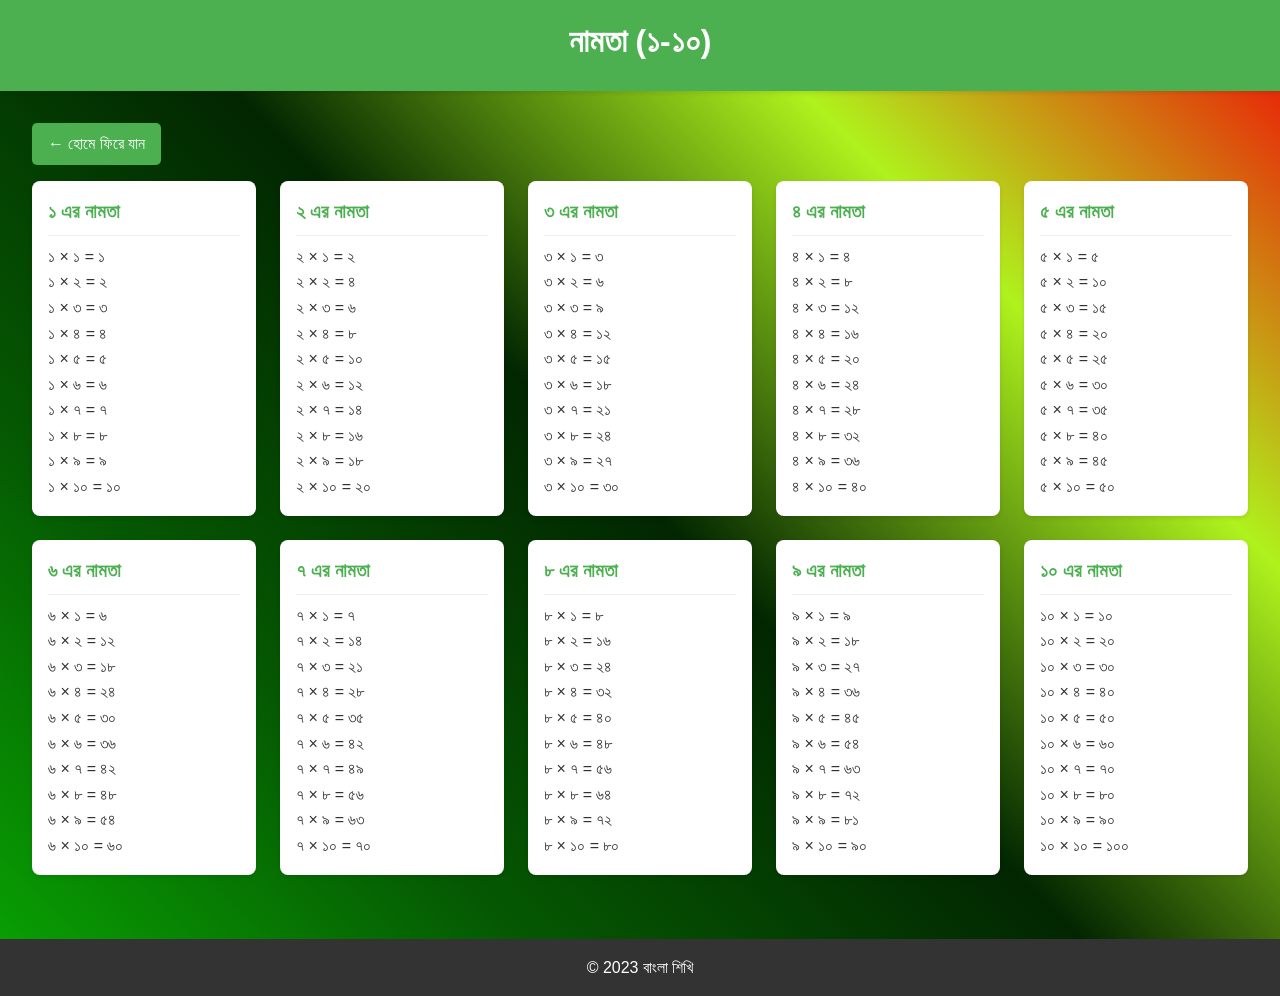
<file: pages/namta.html>
<!DOCTYPE html>
<html lang="bn">
<head>
    <meta charset="UTF-8">
    <meta name="viewport" content="width=device-width, initial-scale=1.0">
    <title>বাংলা শিখি - নামতা</title>
    <link rel="stylesheet" href="../style.css">
</head>
<body class="namta-page">
    <header>
        <h1>নামতা (১-১০)</h1>
    </header>
    
    <main class="page-container">
        <a href="../index.html" class="back-button">← হোমে ফিরে যান</a>
        
        <div class="namta-grid">
            <div class="namta-card">
                <h3>১ এর নামতা</h3>
                <p>১ × ১ = ১</p>
                <p>১ × ২ = ২</p>
                <p>১ × ৩ = ৩</p>
                <p>১ × ৪ = ৪</p>
                <p>১ × ৫ = ৫</p>
                <p>১ × ৬ = ৬</p>
                <p>১ × ৭ = ৭</p>
                <p>১ × ৮ = ৮</p>
                <p>১ × ৯ = ৯</p>
                <p>১ × ১০ = ১০</p>
            </div>

            <div class="namta-card">
                <h3>২ এর নামতা</h3>
                <p>২ × ১ = ২</p>
                <p>২ × ২ = ৪</p>
                <p>২ × ৩ = ৬</p>
                <p>২ × ৪ = ৮</p>
                <p>২ × ৫ = ১০</p>
                <p>২ × ৬ = ১২</p>
                <p>২ × ৭ = ১৪</p>
                <p>২ × ৮ = ১৬</p>
                <p>২ × ৯ = ১৮</p>
                <p>২ × ১০ = ২০</p>
            </div>
            
            <div class="namta-card">
                <h3>৩ এর নামতা</h3>
                <p>৩ × ১ = ৩</p>
                <p>৩ × ২ = ৬</p>
                <p>৩ × ৩ = ৯</p>
                <p>৩ × ৪ = ১২</p>
                <p>৩ × ৫ = ১৫</p>
                <p>৩ × ৬ = ১৮</p>
                <p>৩ × ৭ = ২১</p>
                <p>৩ × ৮ = ২৪</p>
                <p>৩ × ৯ = ২৭</p>
                <p>৩ × ১০ = ৩০</p>
            </div>
            
            <div class="namta-card">
                <h3>৪ এর নামতা</h3>
                <p>৪ × ১ = ৪</p>
                <p>৪ × ২ = ৮</p>
                <p>৪ × ৩ = ১২</p>
                <p>৪ × ৪ = ১৬</p>
                <p>৪ × ৫ = ২০</p>
                <p>৪ × ৬ = ২৪</p>
                <p>৪ × ৭ = ২৮</p>
                <p>৪ × ৮ = ৩২</p>
                <p>৪ × ৯ = ৩৬</p>
                <p>৪ × ১০ = ৪০</p>
            </div>

            <div class="namta-card">
                <h3>৫ এর নামতা</h3>
                <p>৫ × ১ = ৫</p>
                <p>৫ × ২ = ১০</p>
                <p>৫ × ৩ = ১৫</p>
                <p>৫ × ৪ = ২০</p>
                <p>৫ × ৫ = ২৫</p>
                <p>৫ × ৬ = ৩০</p>
                <p>৫ × ৭ = ৩৫</p>
                <p>৫ × ৮ = ৪০</p>
                <p>৫ × ৯ = ৪৫</p>
                <p>৫ × ১০ = ৫০</p>
            </div>

            <div class="namta-card">
                <h3>৬ এর নামতা</h3>
                <p>৬ × ১ = ৬</p>
                <p>৬ × ২ = ১২</p>
                <p>৬ × ৩ = ১৮</p>
                <p>৬ × ৪ = ২৪</p>
                <p>৬ × ৫ = ৩০</p>
                <p>৬ × ৬ = ৩৬</p>
                <p>৬ × ৭ = ৪২</p>
                <p>৬ × ৮ = ৪৮</p>
                <p>৬ × ৯ = ৫৪</p>
                <p>৬ × ১০ = ৬০</p>
            </div>

            <div class="namta-card">
                <h3>৭ এর নামতা</h3>
                <p>৭ × ১ = ৭</p>
                <p>৭ × ২ = ১৪</p>
                <p>৭ × ৩ = ২১</p>
                <p>৭ × ৪ = ২৮</p>
                <p>৭ × ৫ = ৩৫</p>
                <p>৭ × ৬ = ৪২</p>
                <p>৭ × ৭ = ৪৯</p>
                <p>৭ × ৮ = ৫৬</p>
                <p>৭ × ৯ = ৬৩</p>
                <p>৭ × ১০ = ৭০</p>
            </div>

            <div class="namta-card">
                <h3>৮ এর নামতা</h3>
                <p>৮ × ১ = ৮</p>
                <p>৮ × ২ = ১৬</p>
                <p>৮ × ৩ = ২৪</p>
                <p>৮ × ৪ = ৩২</p>
                <p>৮ × ৫ = ৪০</p>
                <p>৮ × ৬ = ৪৮</p>
                <p>৮ × ৭ = ৫৬</p>
                <p>৮ × ৮ = ৬৪</p>
                <p>৮ × ৯ = ৭২</p>
                <p>৮ × ১০ = ৮০</p>
            </div>

            <div class="namta-card">
                <h3>৯ এর নামতা</h3>
                <p>৯ × ১ = ৯</p>
                <p>৯ × ২ = ১৮</p>
                <p>৯ × ৩ = ২৭</p>
                <p>৯ × ৪ = ৩৬</p>
                <p>৯ × ৫ = ৪৫</p>
                <p>৯ × ৬ = ৫৪</p>
                <p>৯ × ৭ = ৬৩</p>
                <p>৯ × ৮ = ৭২</p>
                <p>৯ × ৯ = ৮১</p>
                <p>৯ × ১০ = ৯০</p>
            </div>

            <div class="namta-card">
                <h3>১০ এর নামতা</h3>
                <p>১০ × ১ = ১০</p>
                <p>১০ × ২ = ২০</p>
                <p>১০ × ৩ = ৩০</p>
                <p>১০ × ৪ = ৪০</p>
                <p>১০ × ৫ = ৫০</p>
                <p>১০ × ৬ = ৬০</p>
                <p>১০ × ৭ = ৭০</p>
                <p>১০ × ৮ = ৮০</p>
                <p>১০ × ৯ = ৯০</p>
                <p>১০ × ১০ = ১০০</p>
            </div>

        </div>
    </main>
    
    <footer>
        <p>© 2023 বাংলা শিখি</p>
    </footer>
    
    <script src="../script.js"></script>
</body>
</html>
</file>
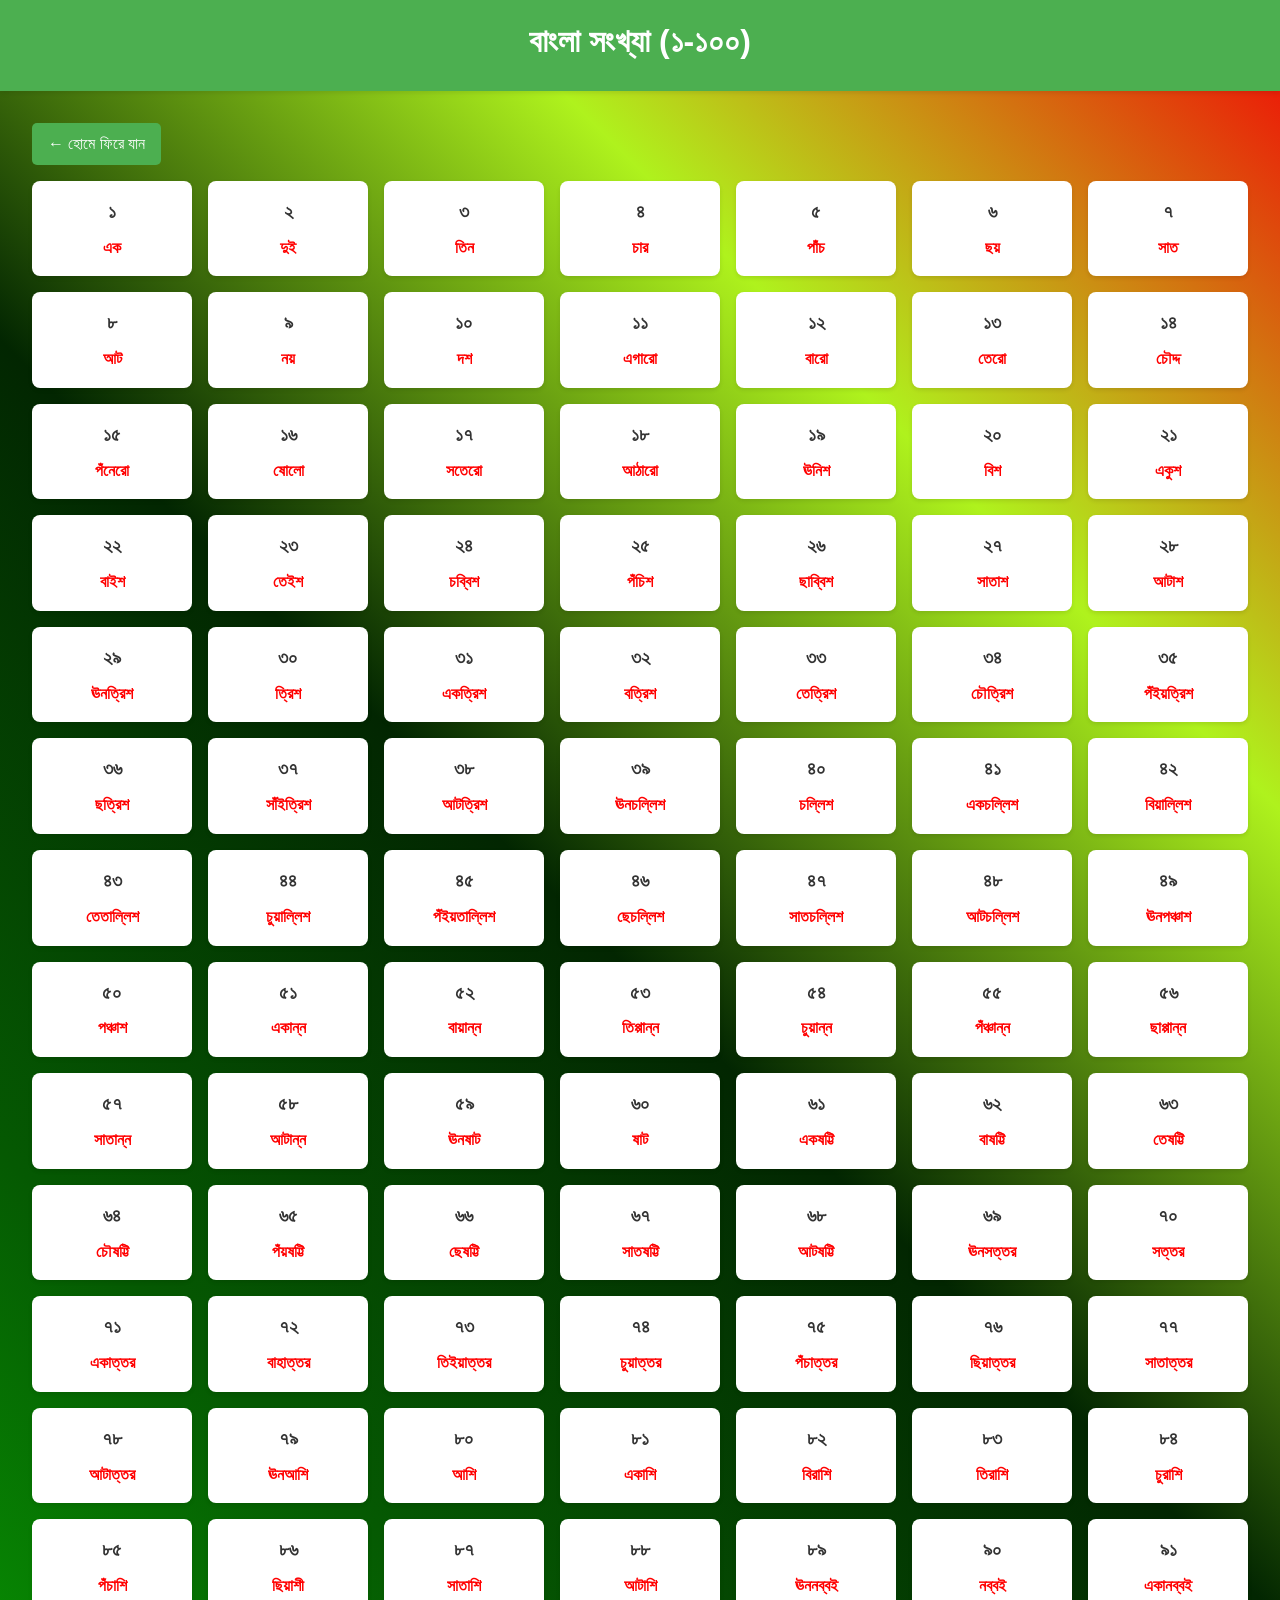
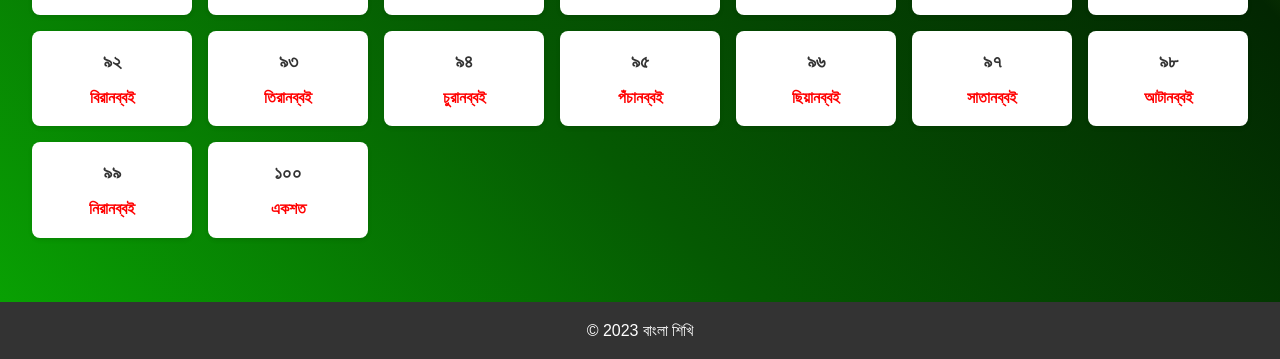
<file: pages/numbers.html>
<!DOCTYPE html>
<html lang="bn">
<head>
    <meta charset="UTF-8">
    <meta name="viewport" content="width=device-width, initial-scale=1.0">
    <title>বাংলা শিখি - বাংলা সংখ্যা</title>
    <link rel="stylesheet" href="../style.css">
</head>
<body class="numbers-page">
    <header>
        <h1>বাংলা সংখ্যা (১-১০০)</h1>
    </header>
    
    <main class="page-container">
        <a href="../index.html" class="back-button">← হোমে ফিরে যান</a>
        
        <div class="item-grid">
            <div class="item-card number-item" data-audio="../audio/numbers/1.mp3">
                <h3>১</h3>
                <p>এক</p>
            </div>
            
            <div class="item-card number-item" data-audio="../audio/numbers/2.mp3">
                <h3>২</h3>
                <p>দুই</p>
            </div>
            
            <div class="item-card number-item" data-audio="../audio/numbers/3.mp3">
                <h3>৩</h3>
                <p>তিন</p>
            </div>
            
            <div class="item-card number-item" data-audio="../audio/numbers/4.mp3">
                <h3>৪</h3>
                <p>চার</p>
            </div>
            
            <div class="item-card number-item" data-audio="../audio/numbers/5.mp3">
                <h3>৫</h3>
                <p>পাঁচ</p>
            </div>
            
            <div class="item-card number-item" data-audio="../audio/numbers/6.mp3">
                <h3>৬</h3>
                <p>ছয়</p>
            </div>
            
            <div class="item-card number-item" data-audio="../audio/numbers/7.mp3">
                <h3>৭</h3>
                <p>সাত</p>
            </div>
            
            <div class="item-card number-item" data-audio="../audio/numbers/8.mp3">
                <h3>৮</h3>
                <p>আট</p>
            </div>
            
            <div class="item-card number-item" data-audio="../audio/numbers/9.mp3">
                <h3>৯</h3>
                <p>নয়</p>
            </div>
            
            <div class="item-card number-item" data-audio="../audio/numbers/10.mp3">
                <h3>১০</h3>
                <p>দশ</p>
            </div>

            <div class="item-card number-item" data-audio="../audio/numbers/1.mp3">
                <h3>১১</h3>
                <p>এগারো</p>
            </div>
            
            <div class="item-card number-item" data-audio="../audio/numbers/2.mp3">
                <h3>১২</h3>
                <p>বারো</p>
            </div>
            
            <div class="item-card number-item" data-audio="../audio/numbers/3.mp3">
                <h3>১৩</h3>
                <p>তেরো</p>
            </div>
            
            <div class="item-card number-item" data-audio="../audio/numbers/4.mp3">
                <h3>১৪</h3>
                <p>চৌদ্দ</p>
            </div>
            
            <div class="item-card number-item" data-audio="../audio/numbers/5.mp3">
                <h3>১৫</h3>
                <p>পঁনেরো</p>
            </div>
            
            <div class="item-card number-item" data-audio="../audio/numbers/6.mp3">
                <h3>১৬</h3>
                <p>ষোলো</p>
            </div>
            
            <div class="item-card number-item" data-audio="../audio/numbers/7.mp3">
                <h3>১৭</h3>
                <p>সতেরো</p>
            </div>
            
            <div class="item-card number-item" data-audio="../audio/numbers/8.mp3">
                <h3>১৮</h3>
                <p>আঠারো</p>
            </div>
            
            <div class="item-card number-item" data-audio="../audio/numbers/9.mp3">
                <h3>১৯</h3>
                <p>ঊনিশ</p>
            </div>
            
            <div class="item-card number-item" data-audio="../audio/numbers/10.mp3">
                <h3>২০</h3>
                <p>বিশ</p>
            </div>
            

            <div class="item-card number-item" data-audio="../audio/numbers/1.mp3">
                <h3>২১</h3>
                <p>একুশ</p>
            </div>
            
            <div class="item-card number-item" data-audio="../audio/numbers/2.mp3">
                <h3>২২</h3>
                <p>বাইশ</p>
            </div>
            
            <div class="item-card number-item" data-audio="../audio/numbers/3.mp3">
                <h3>২৩</h3>
                <p>তেইশ</p>
            </div>
            
            <div class="item-card number-item" data-audio="../audio/numbers/4.mp3">
                <h3>২৪</h3>
                <p>চব্বিশ</p>
            </div>
            
            <div class="item-card number-item" data-audio="../audio/numbers/5.mp3">
                <h3>২৫</h3>
                <p>পঁচিশ</p>
            </div>
            
            <div class="item-card number-item" data-audio="../audio/numbers/6.mp3">
                <h3>২৬</h3>
                <p>ছাব্বিশ</p>
            </div>
            
            <div class="item-card number-item" data-audio="../audio/numbers/7.mp3">
                <h3>২৭</h3>
                <p>সাতাশ</p>
            </div>
            
            <div class="item-card number-item" data-audio="../audio/numbers/8.mp3">
                <h3>২৮</h3>
                <p>আটাশ</p>
            </div>
            
            <div class="item-card number-item" data-audio="../audio/numbers/9.mp3">
                <h3>২৯</h3>
                <p>ঊনত্রিশ</p>
            </div>
            
            <div class="item-card number-item" data-audio="../audio/numbers/10.mp3">
                <h3>৩০</h3>
                <p>ত্রিশ</p>
            </div>
            

            <div class="item-card number-item" data-audio="../audio/numbers/1.mp3">
                <h3>৩১</h3>
                <p>একত্রিশ</p>
            </div>
            
            <div class="item-card number-item" data-audio="../audio/numbers/2.mp3">
                <h3>৩২</h3>
                <p>বত্রিশ</p>
            </div>
            
            <div class="item-card number-item" data-audio="../audio/numbers/3.mp3">
                <h3>৩৩</h3>
                <p>তেত্রিশ</p>
            </div>
            
            <div class="item-card number-item" data-audio="../audio/numbers/4.mp3">
                <h3>৩৪</h3>
                <p>চৌত্রিশ</p>
            </div>
            
            <div class="item-card number-item" data-audio="../audio/numbers/5.mp3">
                <h3>৩৫</h3>
                <p>পঁইয়ত্রিশ</p>
            </div>
            
            <div class="item-card number-item" data-audio="../audio/numbers/6.mp3">
                <h3>৩৬</h3>
                <p>ছত্রিশ</p>
            </div>
            
            <div class="item-card number-item" data-audio="../audio/numbers/7.mp3">
                <h3> ৩৭</h3>
                <p>সাঁইত্রিশ</p>
            </div>
            
            <div class="item-card number-item" data-audio="../audio/numbers/8.mp3">
                <h3>৩৮</h3>
                <p>আটত্রিশ</p>
            </div>
            
            <div class="item-card number-item" data-audio="../audio/numbers/9.mp3">
                <h3>৩৯</h3>
                <p>ঊনচল্লিশ</p>
            </div>
            
            <div class="item-card number-item" data-audio="../audio/numbers/10.mp3">
                <h3>৪০</h3>
                <p>চল্লিশ</p>
            </div>
            

            <div class="item-card number-item" data-audio="../audio/numbers/1.mp3">
                <h3>৪১</h3>
                <p>একচল্লিশ</p>
            </div>
            
            <div class="item-card number-item" data-audio="../audio/numbers/2.mp3">
                <h3>৪২</h3>
                <p>বিয়াল্লিশ</p>
            </div>
            
            <div class="item-card number-item" data-audio="../audio/numbers/3.mp3">
                <h3>৪৩</h3>
                <p>তেতাল্লিশ</p>
            </div>
            
            <div class="item-card number-item" data-audio="../audio/numbers/4.mp3">
                <h3>৪৪</h3>
                <p>চুয়াল্লিশ</p>
            </div>
            
            <div class="item-card number-item" data-audio="../audio/numbers/5.mp3">
                <h3>৪৫</h3>
                <p>পঁইয়তাল্লিশ</p>
            </div>
            
            <div class="item-card number-item" data-audio="../audio/numbers/6.mp3">
                <h3>৪৬</h3>
                <p>ছেচল্লিশ</p>
            </div>
            
            <div class="item-card number-item" data-audio="../audio/numbers/7.mp3">
                <h3>৪৭</h3>
                <p>সাতচল্লিশ</p>
            </div>
            
            <div class="item-card number-item" data-audio="../audio/numbers/8.mp3">
                <h3>৪৮</h3>
                <p>আটচল্লিশ</p>
            </div>
            
            <div class="item-card number-item" data-audio="../audio/numbers/9.mp3">
                <h3>৪৯</h3>
                <p>ঊনপঞ্চাশ</p>
            </div>
            
            <div class="item-card number-item" data-audio="../audio/numbers/10.mp3">
                <h3>৫০</h3>
                <p>পঞ্চাশ</p>
            </div>
            

            <div class="item-card number-item" data-audio="../audio/numbers/1.mp3">
                <h3>৫১</h3>
                <p>একান্ন</p>
            </div>
            
            <div class="item-card number-item" data-audio="../audio/numbers/2.mp3">
                <h3>৫২</h3>
                <p>বায়ান্ন</p>
            </div>
            
            <div class="item-card number-item" data-audio="../audio/numbers/3.mp3">
                <h3>৫৩</h3>
                <p>তিপ্পান্ন</p>
            </div>
            
            <div class="item-card number-item" data-audio="../audio/numbers/4.mp3">
                <h3>৫৪</h3>
                <p>চুয়ান্ন</p>
            </div>
            
            <div class="item-card number-item" data-audio="../audio/numbers/5.mp3">
                <h3>৫৫</h3>
                <p>পঁঞ্চান্ন</p>
            </div>
            
            <div class="item-card number-item" data-audio="../audio/numbers/6.mp3">
                <h3>৫৬</h3>
                <p>ছাপ্পান্ন</p>
            </div>
            
            <div class="item-card number-item" data-audio="../audio/numbers/7.mp3">
                <h3>৫৭</h3>
                <p>সাতান্ন</p>
            </div>
            
            <div class="item-card number-item" data-audio="../audio/numbers/8.mp3">
                <h3>৫৮</h3>
                <p>আটান্ন</p>
            </div>
            
            <div class="item-card number-item" data-audio="../audio/numbers/9.mp3">
                <h3>৫৯</h3>
                <p>ঊনষাট</p>
            </div>
            
            <div class="item-card number-item" data-audio="../audio/numbers/10.mp3">
                <h3>৬০</h3>
                <p>ষাট</p>
            </div>
            

            <div class="item-card number-item" data-audio="../audio/numbers/1.mp3">
                <h3>৬১</h3>
                <p>একষট্টি</p>
            </div>
            
            <div class="item-card number-item" data-audio="../audio/numbers/2.mp3">
                <h3>৬২</h3>
                <p>বাষট্টি</p>
            </div>
            
            <div class="item-card number-item" data-audio="../audio/numbers/3.mp3">
                <h3>৬৩</h3>
                <p>তেষট্টি</p>
            </div>
            
            <div class="item-card number-item" data-audio="../audio/numbers/4.mp3">
                <h3>৬৪</h3>
                <p>চৌষট্টি</p>
            </div>
            
            <div class="item-card number-item" data-audio="../audio/numbers/5.mp3">
                <h3>৬৫</h3>
                <p>পঁয়ষট্টি</p>
            </div>
            
            <div class="item-card number-item" data-audio="../audio/numbers/6.mp3">
                <h3>৬৬</h3>
                <p>ছেষট্টি</p>
            </div>
            
            <div class="item-card number-item" data-audio="../audio/numbers/7.mp3">
                <h3>৬৭</h3>
                <p>সাতষট্টি</p>
            </div>
            
            <div class="item-card number-item" data-audio="../audio/numbers/8.mp3">
                <h3>৬৮</h3>
                <p>আটষট্টি</p>
            </div>
            
            <div class="item-card number-item" data-audio="../audio/numbers/9.mp3">
                <h3>৬৯</h3>
                <p>ঊনসত্তর</p>
            </div>
            
            <div class="item-card number-item" data-audio="../audio/numbers/10.mp3">
                <h3>৭০</h3>
                <p>সত্তর</p>
            </div>
            

            <div class="item-card number-item" data-audio="../audio/numbers/1.mp3">
                <h3>৭১</h3>
                <p>একাত্তর</p>
            </div>
            
            <div class="item-card number-item" data-audio="../audio/numbers/2.mp3">
                <h3>৭২</h3>
                <p>বাহাত্তর</p>
            </div>
            
            <div class="item-card number-item" data-audio="../audio/numbers/3.mp3">
                <h3>৭৩</h3>
                <p>তিইয়াত্তর</p>
            </div>
            
            <div class="item-card number-item" data-audio="../audio/numbers/4.mp3">
                <h3>৭৪</h3>
                <p>চুয়াত্তর</p>
            </div>
            
            <div class="item-card number-item" data-audio="../audio/numbers/5.mp3">
                <h3>৭৫</h3>
                <p>পঁচাত্তর</p>
            </div>
            
            <div class="item-card number-item" data-audio="../audio/numbers/6.mp3">
                <h3>৭৬</h3>
                <p>ছিয়াত্তর</p>
            </div>
            
            <div class="item-card number-item" data-audio="../audio/numbers/7.mp3">
                <h3>৭৭</h3>
                <p>সাতাত্তর</p>
            </div>
            
            <div class="item-card number-item" data-audio="../audio/numbers/8.mp3">
                <h3>৭৮</h3>
                <p>আটাত্তর</p>
            </div>
            
            <div class="item-card number-item" data-audio="../audio/numbers/9.mp3">
                <h3>৭৯</h3>
                <p>ঊনআশি</p>
            </div>
            
            <div class="item-card number-item" data-audio="../audio/numbers/10.mp3">
                <h3>৮০</h3>
                <p>আশি</p>
            </div>
            

            <div class="item-card number-item" data-audio="../audio/numbers/1.mp3">
                <h3>৮১</h3>
                <p>একাশি</p>
            </div>
            
            <div class="item-card number-item" data-audio="../audio/numbers/2.mp3">
                <h3>৮২</h3>
                <p>বিরাশি</p>
            </div>
            
            <div class="item-card number-item" data-audio="../audio/numbers/3.mp3">
                <h3>৮৩</h3>
                <p>তিরাশি</p>
            </div>
            
            <div class="item-card number-item" data-audio="../audio/numbers/4.mp3">
                <h3>৮৪</h3>
                <p>চুরাশি</p>
            </div>
            
            <div class="item-card number-item" data-audio="../audio/numbers/5.mp3">
                <h3>৮৫</h3>
                <p>পঁচাশি</p>
            </div>
            
            <div class="item-card number-item" data-audio="../audio/numbers/6.mp3">
                <h3>৮৬</h3>
                <p>ছিয়াশী</p>
            </div>
            
            <div class="item-card number-item" data-audio="../audio/numbers/7.mp3">
                <h3>৮৭</h3>
                <p>সাতাশি</p>
            </div>
            
            <div class="item-card number-item" data-audio="../audio/numbers/8.mp3">
                <h3>৮৮</h3>
                <p>আটাশি</p>
            </div>
            
            <div class="item-card number-item" data-audio="../audio/numbers/9.mp3">
                <h3>৮৯</h3>
                <p> ঊননব্বই</p>
            </div>
            
            <div class="item-card number-item" data-audio="../audio/numbers/10.mp3">
                <h3>৯০</h3>
                <p>নব্বই</p>
            </div>
            

            <div class="item-card number-item" data-audio="../audio/numbers/1.mp3">
                <h3>৯১</h3>
                <p>একানব্বই</p>
            </div>
            
            <div class="item-card number-item" data-audio="../audio/numbers/2.mp3">
                <h3>৯২</h3>
                <p>বিরানব্বই</p>
            </div>
            
            <div class="item-card number-item" data-audio="../audio/numbers/3.mp3">
                <h3>৯৩</h3>
                <p>তিরানব্বই</p>
            </div>
            
            <div class="item-card number-item" data-audio="../audio/numbers/4.mp3">
                <h3>৯৪</h3>
                <p>চুরানব্বই</p>
            </div>
            
            <div class="item-card number-item" data-audio="../audio/numbers/5.mp3">
                <h3>৯৫</h3>
                <p>পঁচানব্বই</p>
            </div>
            
            <div class="item-card number-item" data-audio="../audio/numbers/6.mp3">
                <h3>৯৬</h3>
                <p>ছিয়ানব্বই</p>
            </div>
            
            <div class="item-card number-item" data-audio="../audio/numbers/7.mp3">
                <h3>৯৭</h3>
                <p>সাতানব্বই</p>
            </div>
            
            <div class="item-card number-item" data-audio="../audio/numbers/8.mp3">
                <h3>৯৮</h3>
                <p>আটানব্বই</p>
            </div>
            
            <div class="item-card number-item" data-audio="../audio/numbers/9.mp3">
                <h3>৯৯</h3>
                <p>নিরানব্বই</p>
            </div>
            
            <div class="item-card number-item" data-audio="../audio/numbers/10.mp3">
                <h3>১০০</h3>
                <p>একশত</p>
            </div>
            
            
            
        </div>
    </main>
    
    <footer>
        <p>© 2023 বাংলা শিখি</p>
    </footer>
    
    <script src="../script.js"></script>
    <script>
        document.querySelectorAll('.number-item').forEach(item => {
            item.addEventListener('click', function() {
                const audioPath = this.getAttribute('data-audio');
                const audio = new Audio(audioPath);
                audio.play().catch(e => console.log("Audio error:", e));
            });
        });
    </script>
</body>
</html>
</file>
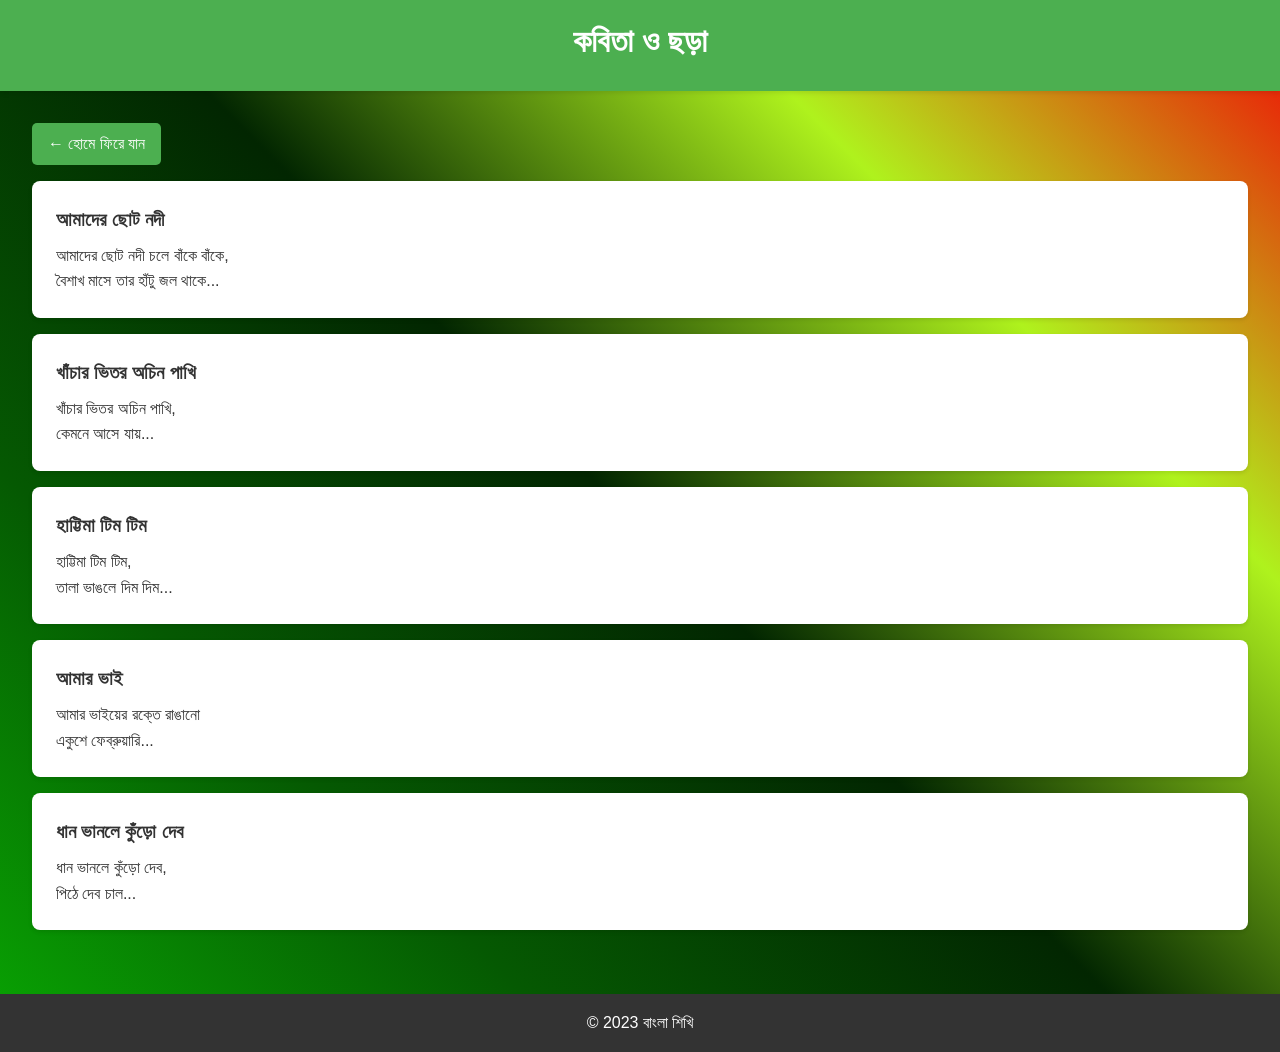
<file: pages/poems.html>
<!DOCTYPE html>
<html lang="bn">
<head>
    <meta charset="UTF-8">
    <meta name="viewport" content="width=device-width, initial-scale=1.0">
    <title>বাংলা শিখি - কবিতা ও ছড়া</title>
    <link rel="stylesheet" href="../style.css">
</head>
<body class="poems-page">
    <header>
        <h1>কবিতা ও ছড়া</h1>
    </header>
    
    <main class="page-container">
        <a href="../index.html" class="back-button">← হোমে ফিরে যান</a>
        
        <div class="poem-list">
            <div class="poem-card poem-item" data-audio="../audio/poems/kobita1.mp3">
                <h3>আমাদের ছোট নদী</h3>
                <p>আমাদের ছোট নদী চলে বাঁকে বাঁকে,<br>
                বৈশাখ মাসে তার হাঁটু জল থাকে...</p>
            </div>
            
            <div class="poem-card poem-item" data-audio="../audio/poems/kobita2.mp3">
                <h3>খাঁচার ভিতর অচিন পাখি</h3>
                <p>খাঁচার ভিতর অচিন পাখি,<br>
                কেমনে আসে যায়...</p>
            </div>
            
            <div class="poem-card poem-item" data-audio="../audio/poems/kobita3.mp3">
                <h3>হাট্টিমা টিম টিম</h3>
                <p>হাট্টিমা টিম টিম,<br>
                তালা ভাঙলে দিম দিম...</p>
            </div>
            
            <div class="poem-card poem-item" data-audio="../audio/poems/kobita4.mp3">
                <h3>আমার ভাই</h3>
                <p>আমার ভাইয়ের রক্তে রাঙানো<br>
                একুশে ফেব্রুয়ারি...</p>
            </div>
            
            <div class="poem-card poem-item" data-audio="../audio/poems/kobita5.mp3">
                <h3>ধান ভানলে কুঁড়ো দেব</h3>
                <p>ধান ভানলে কুঁড়ো দেব,<br>
                পিঠে দেব চাল...</p>
            </div>
        </div>
    </main>
    
    <footer>
        <p>© 2023 বাংলা শিখি</p>
    </footer>
    
    <script src="../script.js"></script>
    <script>
        document.querySelectorAll('.poem-item').forEach(item => {
            item.addEventListener('click', function() {
                const audioPath = this.getAttribute('data-audio');
                const audio = new Audio(audioPath);
                audio.play().catch(e => console.log("Audio error:", e));
            });
        });
    </script>
</body>
</html>
</file>
<file: style.css>
/* সাধারণ স্টাইল */
* {
    margin: 0;
    padding: 0;
    box-sizing: border-box;
    font-family: 'SolaimanLipi', 'Arial', sans-serif;
}

body {
    background: linear-gradient(45deg, 
    #09A603 0%, 
    #055902 25%, 
    #022601 50%, 
    #AFF21D 75%, 
    #F20505 100%);
    
    color: #333;
    line-height: 1.6;
}

header {
    background-color: #4CAF50;
    color: white;
    text-align: center;
    padding: 1rem 0;
    box-shadow: 0 2px 5px rgba(0,0,0,0.1);
}

h1, h2, h3 {
    margin-bottom: 0.5rem;
}

/* হোম পেজ স্টাইল */
.home-container {
    padding: 2rem;
}

.menu-grid {
    display: grid;
    grid-template-columns: repeat(auto-fill, minmax(250px, 1fr));
    gap: 1.5rem;
    padding: 1rem;
}

.menu-card {
    background: white;
    border-radius: 10px;
    overflow: hidden;
    box-shadow: 0 4px 8px rgba(0,0,0,0.1);
    transition: transform 0.3s ease;
    text-decoration: none;
    color: #333;
    text-align: center;
}

.menu-card:hover {
    transform: translateY(-5px);
}

.menu-card img {
    width: 100%;
    height: 180px;
    object-fit: cover;
}

.menu-card h3 {
    padding: 1rem;
    background: #f9f9f9;
}

/* পেজ স্টাইল */
.page-container {
    padding: 2rem;
}

.back-button {
    display: inline-block;
    margin-bottom: 1rem;
    padding: 0.5rem 1rem;
    background: #4CAF50;
    color: white;
    text-decoration: none;
    border-radius: 5px;
}

.item-grid {
    display: grid;
    grid-template-columns: repeat(auto-fill, minmax(150px, 1fr));
    gap: 1rem;
}

.item-card {
    background: white;
    border-radius: 8px;
    padding: 1rem;
    text-align: center;
    box-shadow: 0 2px 4px rgba(0,0,0,0.1);
    cursor: pointer;
    transition: all 0.3s ease;
}

.item-card:hover {
    transform: scale(1.05);
    box-shadow: 0 4px 8px rgba(0,0,0,0.2);
}

.item-card img {
    width: 100%;
    height: 120px;
    object-fit: contain;
    margin-bottom: 0.5rem;
}

.item-card p{
    color: red;
    font-weight: bold;
}

.highlight {
    color: #E91E63;
    font-weight: bold;
}

footer {
    text-align: center;
    padding: 1rem;
    background: #333;
    color: white;
    margin-top: 2rem;
}

/* রেস্পন্সিভ ডিজাইন */
@media (max-width: 768px) {
    .menu-grid {
        grid-template-columns: repeat(auto-fill, minmax(200px, 1fr));
    }
    
    .item-grid {
        grid-template-columns: repeat(auto-fill, minmax(120px, 1fr));
    }
}

@media (max-width: 480px) {
    .menu-grid {
        grid-template-columns: 1fr;
    }
}
/* style.css এ নিচের স্টাইলগুলো যোগ করুন */

/* ট্যাব স্টাইল */
.category-tabs, .math-tabs {
    display: flex;
    margin-bottom: 1rem;
    overflow-x: auto;
}

.tab-button, .math-tab-button {
    padding: 0.5rem 1rem;
    background: #ddd;
    border: none;
    cursor: pointer;
    margin-right: 0.5rem;
    border-radius: 5px 5px 0 0;
    font-weight: bold;
}

.tab-button.active, .math-tab-button.active {
    background: #4CAF50;
    color: white;
}

.tab-content, .math-tab-content {
    display: none;
    padding: 1rem;
    background: white;
    border-radius: 0 5px 5px 5px;
    box-shadow: 0 2px 4px rgba(0,0,0,0.1);
}

/* কবিতা কার্ড স্টাইল */
.poem-list {
    display: grid;
    gap: 1rem;
}

.poem-card {
    background: white;
    padding: 1.5rem;
    border-radius: 8px;
    box-shadow: 0 2px 4px rgba(0,0,0,0.1);
    cursor: pointer;
    transition: all 0.3s ease;
}

.poem-card:hover {
    transform: translateY(-3px);
    box-shadow: 0 4px 8px rgba(0,0,0,0.2);
}

/* নামতা কার্ড স্টাইল */
.namta-grid {
    display: grid;
    grid-template-columns: repeat(auto-fill, minmax(200px, 1fr));
    gap: 1.5rem;
}

.namta-card {
    background: white;
    padding: 1rem;
    border-radius: 8px;
    box-shadow: 0 2px 4px rgba(0,0,0,0.1);
}

.namta-card h3 {
    color: #4CAF50;
    border-bottom: 1px solid #eee;
    padding-bottom: 0.5rem;
    margin-bottom: 0.5rem;
}

/* অংকের সমস্যা স্টাইল */
.math-problem {
    background: white;
    padding: 1rem;
    margin-bottom: 0.5rem;
    border-radius: 5px;
    box-shadow: 0 1px 3px rgba(0,0,0,0.1);
}

.math-problem .answer {
    color: #E91E63;
    font-weight: bold;
}

/* style.css এ নিচের স্টাইলগুলো যোগ করুন */

/* মাসের নাম পেজের বিশেষ স্টাইল */
.months-page .item-grid {
    grid-template-columns: repeat(auto-fill, minmax(180px, 1fr));
}

.months-page .item-card {
    padding: 1rem;
    text-align: center;
}

.months-page .item-card h3 {
    color: #4CAF50;
    margin-bottom: 0.5rem;
}

.months-page .item-card p {
    font-size: 0.9rem;
    color: #666;
}

.seasons-section {
    background: #f9f9f9;
    padding: 1.5rem;
    border-radius: 10px;
    margin-top: 2rem;
    box-shadow: 0 2px 5px rgba(0,0,0,0.1);
}

.seasons-section h2 {
    color: #E91E63;
    position: relative;
    padding-bottom: 0.5rem;
}

.seasons-section h2::after {
    content: '';
    position: absolute;
    bottom: 0;
    left: 50%;
    transform: translateX(-50%);
    width: 100px;
    height: 3px;
    background: #4CAF50;
}

.season-item {
    background: linear-gradient(135deg, #f5f7fa 0%, #c3cfe2 100%);
    border: 1px solid #e0e0e0;
}
</file>
